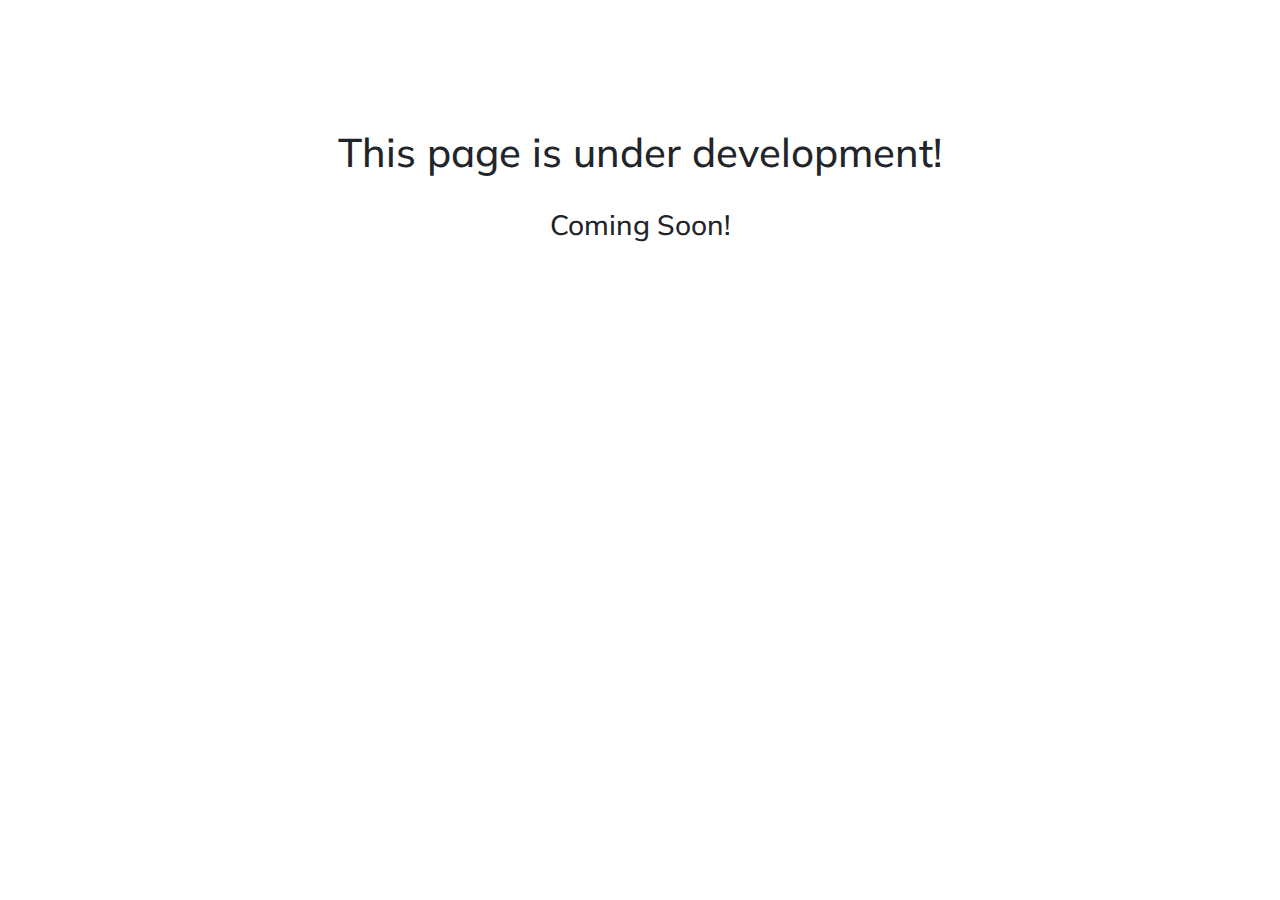
<file: development.html>
<!DOCTYPE html>
<html>
<head>
	<title>Page under development</title>
	<meta charset="utf-8">
    <meta name="viewport" content="width=device-width, initial-scale=1">
    <link rel="stylesheet" href="https://stackpath.bootstrapcdn.com/bootstrap/4.3.1/css/bootstrap.min.css" integrity="sha384-ggOyR0iXCbMQv3Xipma34MD+dH/1fQ784/j6cY/iJTQUOhcWr7x9JvoRxT2MZw1T" crossorigin="anonymous">
    <link href="https://fonts.googleapis.com/css?family=Muli&display=swap" rel="stylesheet">
    <script async src="https://www.googletagmanager.com/gtag/js?id=UA-142114907-1"></script>
	<script>
	  window.dataLayer = window.dataLayer || [];
	  function gtag(){dataLayer.push(arguments);}
	  gtag('js', new Date());

	  gtag('config', 'UA-142114907-1');
	</script>

</head>
<body>
	<div class="container" style="text-align: center; font-family: 'Muli', sans-serif;padding-top: 10%">
		<h1 >This page is under development!</h1>
		<br>
		<h3>Coming Soon!</h3>
	</div>
</body>
</html>
</file>
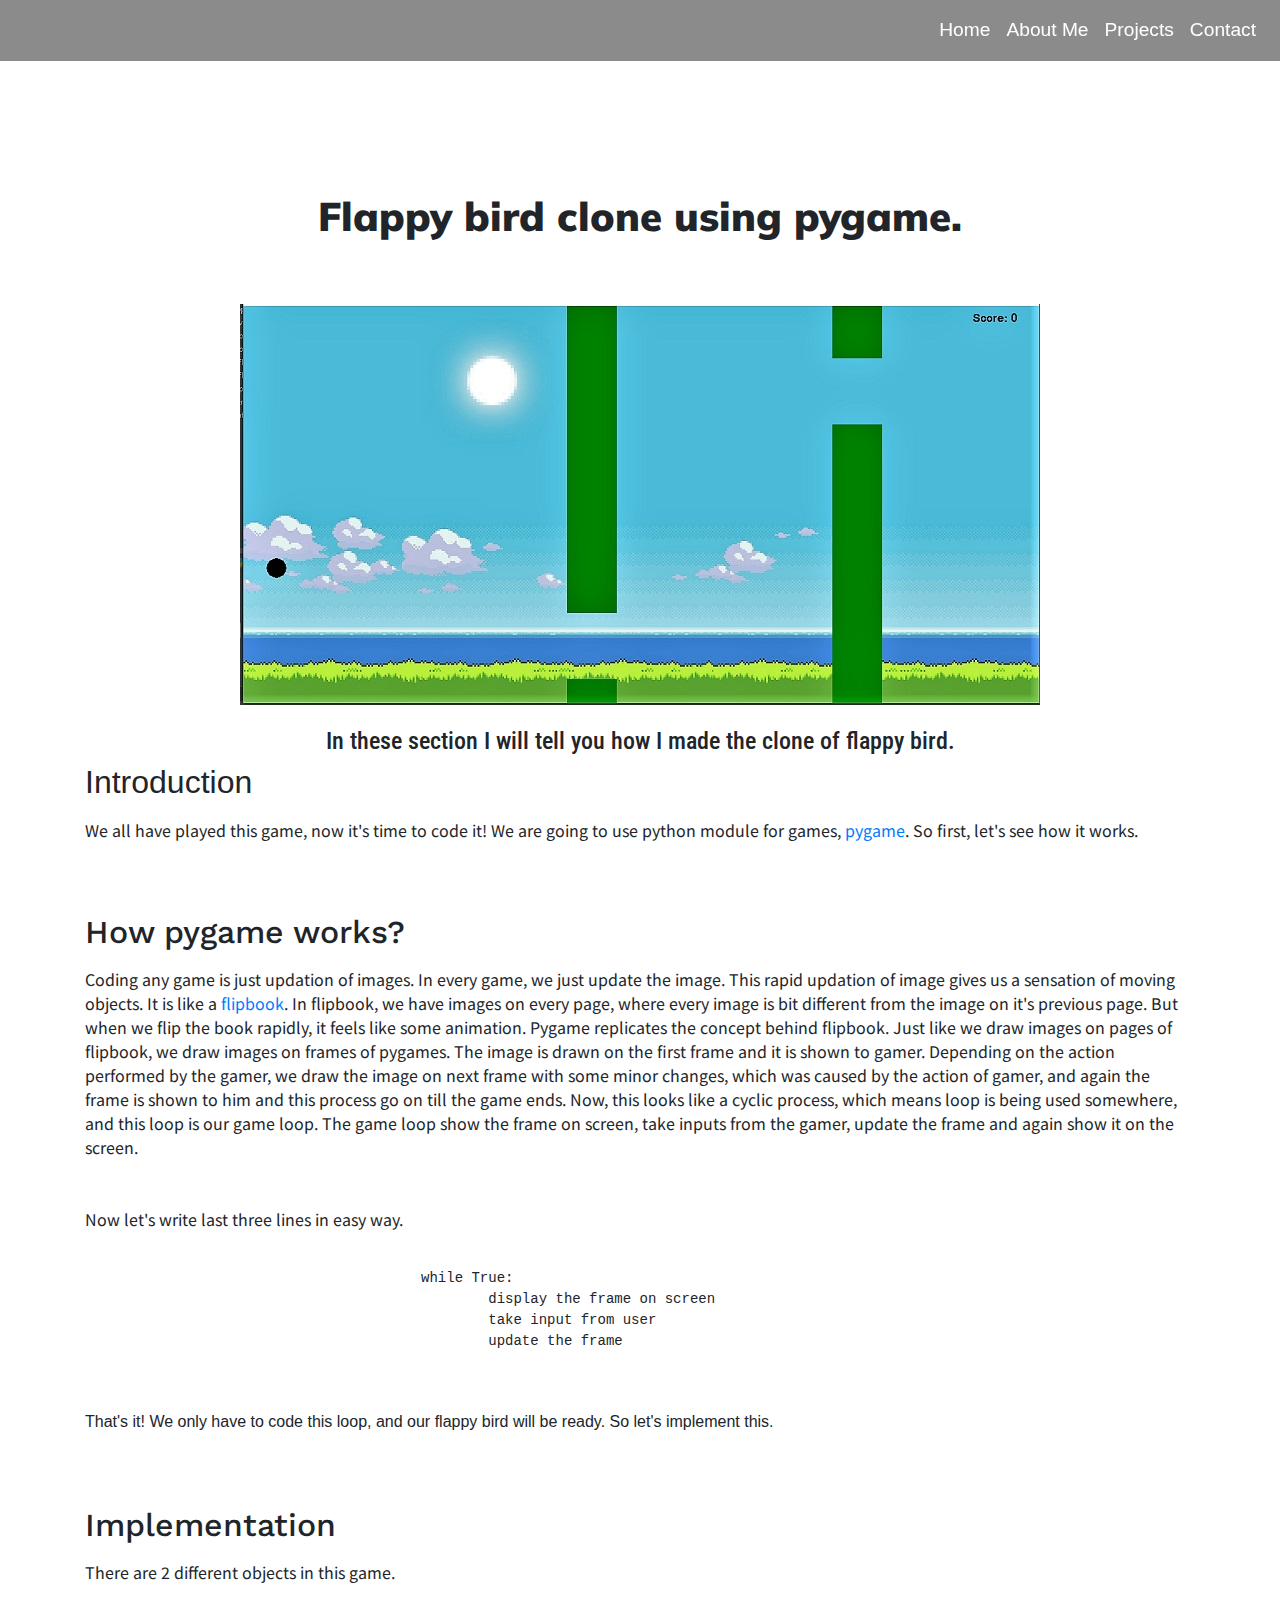
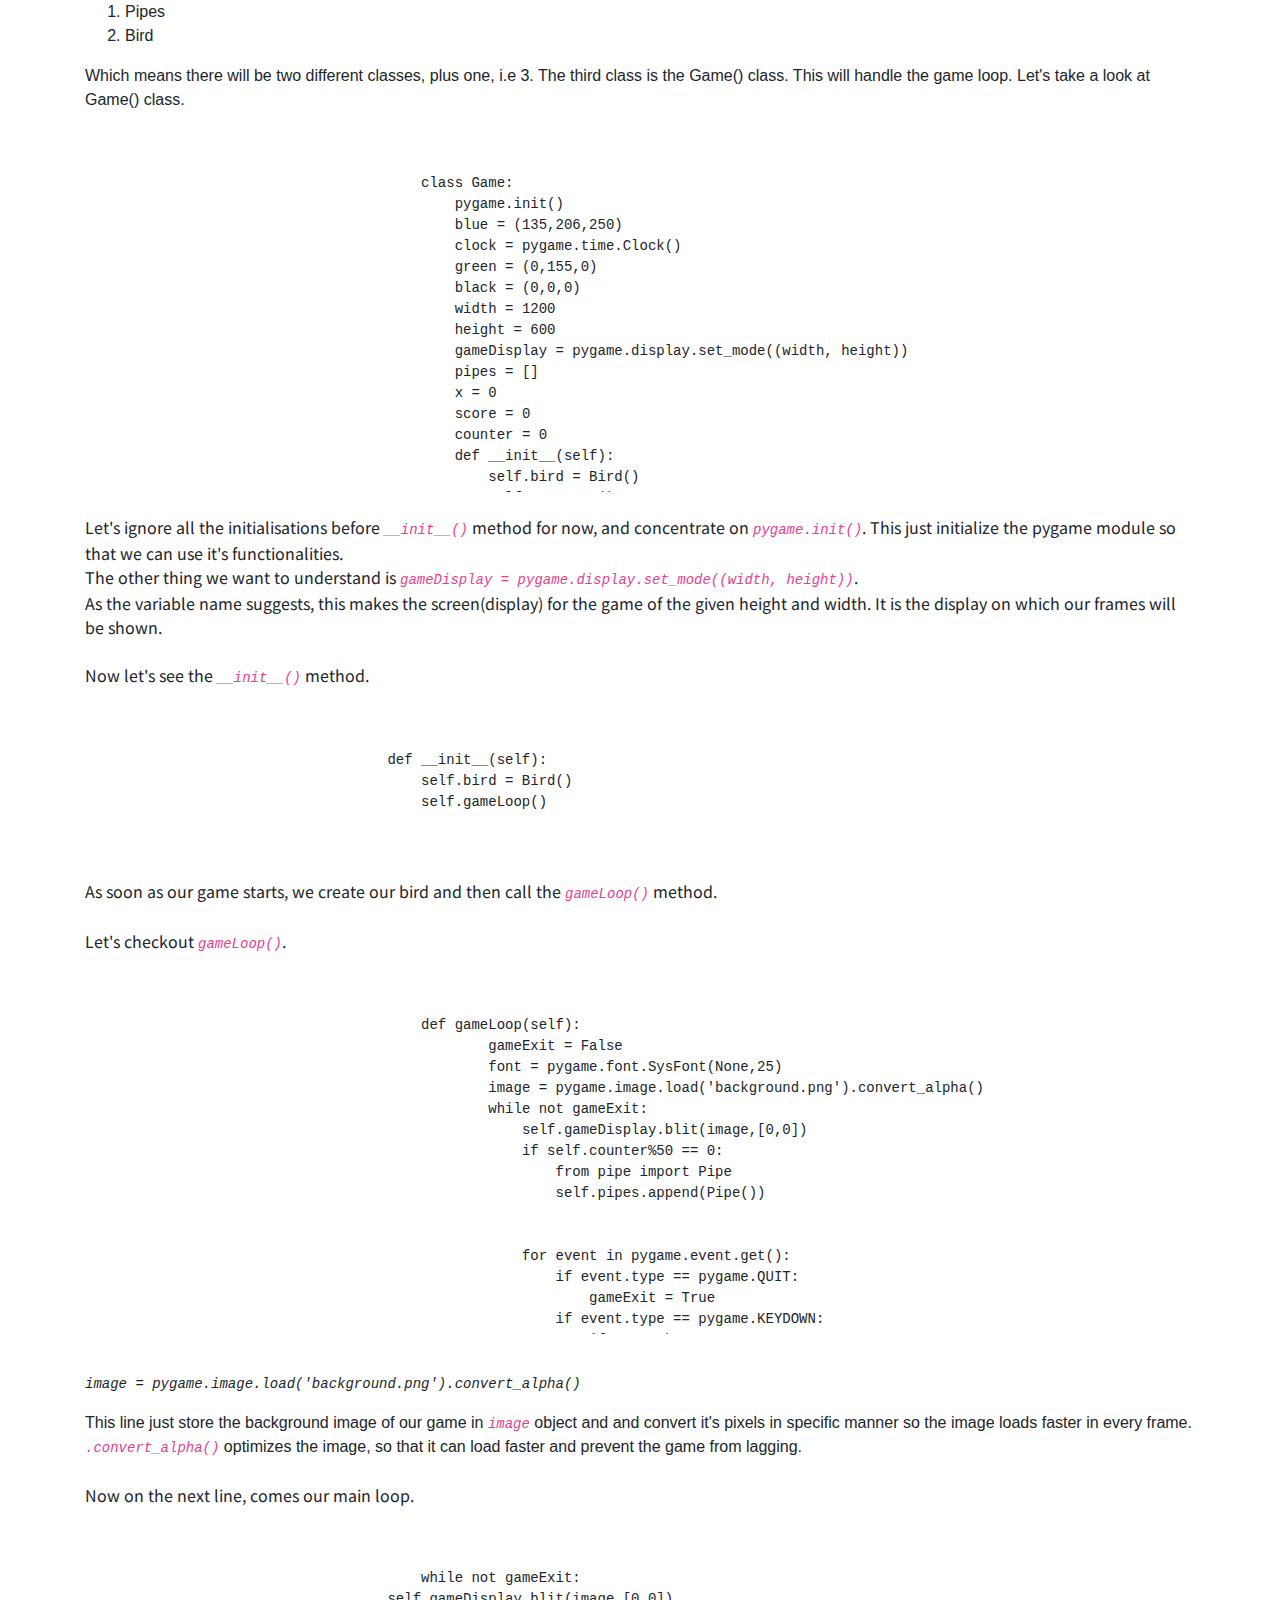
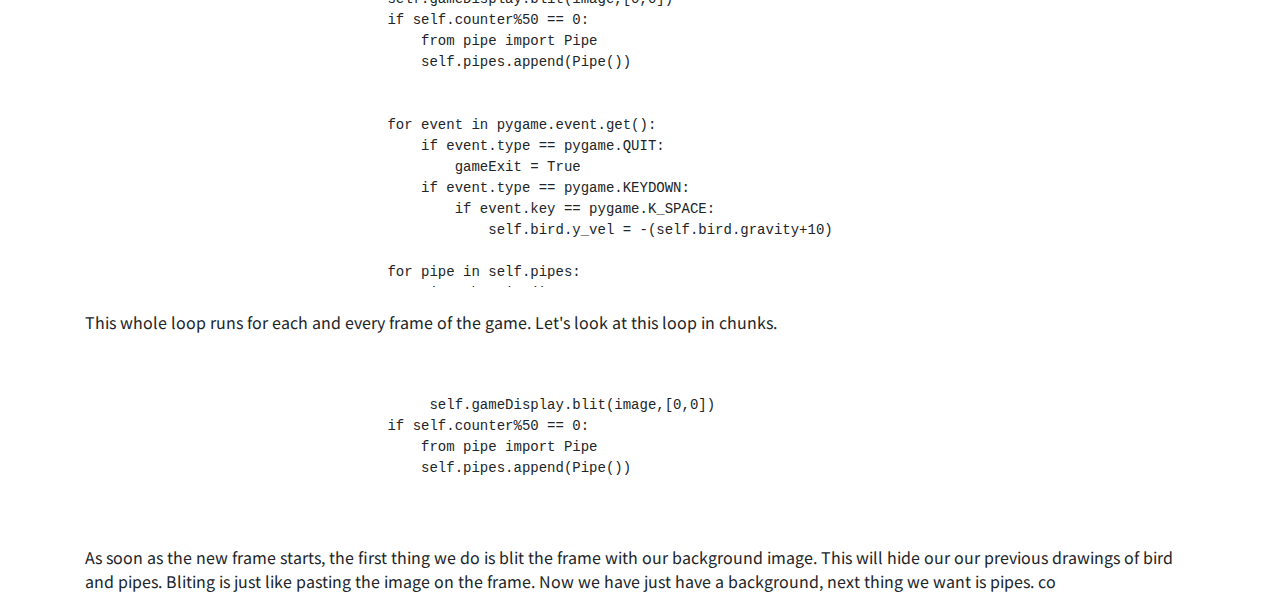
<file: flappybird.html>
<!DOCTYPE html>
<html>
<head>
	<title>Flappy bird Clone</title>
	<meta charset="utf-8">
    <meta name="viewport" content="width=device-width, initial-scale=1">
    <link rel="stylesheet" href="https://stackpath.bootstrapcdn.com/bootstrap/4.3.1/css/bootstrap.min.css" integrity="sha384-ggOyR0iXCbMQv3Xipma34MD+dH/1fQ784/j6cY/iJTQUOhcWr7x9JvoRxT2MZw1T" crossorigin="anonymous">
    <link rel="stylesheet" href="https://use.fontawesome.com/releases/v5.6.3/css/all.css" integrity="sha384-UHRtZLI+pbxtHCWp1t77Bi1L4ZtiqrqD80Kn4Z8NTSRyMA2Fd33n5dQ8lWUE00s/"
    <link href="https://fonts.googleapis.com/css?family=Lato:700&display=swap" rel="stylesheet">
    <link href="https://fonts.googleapis.com/css?family=Muli&display=swap" rel="stylesheet">
    <link href="https://fonts.googleapis.com/css?family=Encode+Sans+Expanded&display=swap" rel="stylesheet">
    <link href="https://fonts.googleapis.com/css?family=Roboto+Condensed&display=swap" rel="stylesheet">
    <link href="https://fonts.googleapis.com/css?family=Work+Sans:400,500&display=swap" rel="stylesheet">
    <link href="https://fonts.googleapis.com/css?family=Noto+Sans+HK&display=swap" rel="stylesheet">

    <style type="text/css">
    	.bg-dark{
    		background-color: #2b28288a!important;
    	}
    	.navbar-dark .navbar-nav .nav-link {
		    color: white;
		    font-family: 'Rubik', sans-serif;
		    font-size: 1.2em;

		}
		.heading{
			font-family: 'Work Sans', sans-serif;
			padding-top: 5%
		}
		.para{
			font-family: 'Noto Sans HK', sans-serif;
			padding-top: 0.7%

		}
    </style>

    <script async src="https://www.googletagmanager.com/gtag/js?id=UA-142114907-1"></script>
	<script>
	  window.dataLayer = window.dataLayer || [];
	  function gtag(){dataLayer.push(arguments);}
	  gtag('js', new Date());

	  gtag('config', 'UA-142114907-1');
	</script>
</head>
<body>
			<!-- NavBar -->
	<nav class="navbar navbar-expand-md navbar-dark bg-dark fixed-top">
	  <button class="navbar-toggler" type="button" data-toggle="collapse" data-target="#navbarSupportedContent" aria-controls="navbarSupportedContent" aria-expanded="false" aria-label="Toggle navigation">
	    <span class="navbar-toggler-icon"></span>
	  </button>

		<div class="collapse navbar-collapse" id="navbarSupportedContent">
		    <ul class="navbar-nav ml-auto">
		    	<li class="nav-item">
					<a class="nav-link" href="index.html#home">Home<span class="sr-only">(current)</span></a>
				</li>
				<li class="nav-item">
					<a class="nav-link" href="index.html#aboutme">About Me</a>
				</li>
				<li class="nav-item">
					<a class="nav-link" href="index.html#projects">Projects</a>
				</li>
				<li class="nav-item">
					<a class="nav-link" href="#index.html#contact">Contact</a>
				</li>
		    </ul>
		</div>
	</nav>

	<div class="container" style="padding-top: 15%; text-align: center; font-family: 'Muli', sans-serif; ">
		<h1 style="font-weight: 1000">
			Flappy bird clone using pygame.
		</h1>

		<img src="img/flappybird.jpg" class="img-fluid float-none" style="padding-top: 5%">

		<h4 style="padding-top: 2%; font-family: 'Roboto Condensed', sans-serif;">
			In these section I will tell you how I made the clone of flappy bird.
		</h4>
	</div>

	<!-- Introduction -->
	<div class="container">
		<h2>
			Introduction
		</h2>

		<p class="para">
			We all have played this game, now it's time to code it! We are going to use python module for games, <a href="https://en.wikipedia.org/wiki/Pygame">pygame</a>. So first, let's see how it works.
		</p>

		<h2 class="heading">
			How pygame works?
		</h2>

		<p class="para">
			Coding any game is just updation of images. In every game, we just update the image. This rapid updation of image gives us a sensation of moving objects. It is like a <a href="https://www.reddit.com/r/gifs/comments/9p2e04/candy_corn_orange_justice_a_flipbook/">flipbook</a>. In flipbook, we have images on every page, where every image is bit different from the image on it's previous page. But when we flip the book rapidly, it feels like some animation. Pygame replicates the concept behind flipbook. Just like we draw images on pages of flipbook, we draw images on frames of pygames. The image is drawn on the first frame and it is shown to gamer. Depending on the action performed by the gamer, we draw the image on next frame with some minor changes, which was caused by the action of gamer, and again the frame is shown to him and this process go on till the game ends. Now, this looks like a cyclic process, which means loop is being used somewhere, and this loop is our game loop. The game loop show the frame on screen, take inputs from the gamer, update the frame and again show it on the screen.
			<br>
			<br>
			<br>
			Now let's write last three lines in easy way.
			<br>
			<pre class="pre-scrollable">
				<code>
					while True:
						display the frame on screen
						take input from user
						update the frame
				</code>
			</pre>
			That's it! We only have to code this loop, and our flappy bird will be ready. So let's implement this. 
		</p>

		<h2 class="heading">
			Implementation
		</h2>

		<p class="para">
			There are 2 different objects in this game.
			<br>
			<ol>
				<li>
					Pipes
				</li>

				<li>
					Bird
				</li>
			</ol>

			Which means there will be two different classes, plus one, i.e 3. The third class is the Game() class. This will handle the game loop.

			Let's take a look at Game() class.
		</p>

		<p class="para">
			<pre class="pre-scrollable">
				<code>
					class Game:
					    pygame.init()
					    blue = (135,206,250)
					    clock = pygame.time.Clock()
					    green = (0,155,0)
					    black = (0,0,0)
					    width = 1200
					    height = 600
					    gameDisplay = pygame.display.set_mode((width, height))
					    pipes = []
					    x = 0
					    score = 0
					    counter = 0
					    def __init__(self):
					        self.bird = Bird()
					        self.gameLoop()

					    def gameLoop(self):
					        gameExit = False
					        font = pygame.font.SysFont(None,25)
					        image = pygame.image.load('background.png').convert_alpha()
					        while not gameExit:
					            self.gameDisplay.blit(image,[0,0])
					            if self.counter%50 == 0:
					                from pipe import Pipe
					                self.pipes.append(Pipe())


					            for event in pygame.event.get():
					                if event.type == pygame.QUIT:
					                    gameExit = True
					                if event.type == pygame.KEYDOWN:
					                    if event.key == pygame.K_SPACE:
					                        self.bird.y_vel = -(self.bird.gravity+10)

					            for pipe in self.pipes:
					                pipe.showPipe()
					                pipe.x -= 8
					                if pipe.x <= -100:
					                    self.pipes = self.pipes[1:]
					            msg = font.render('Score: ' + str(self.score), True, (0, 0, 0))
					            self.gameDisplay.blit(msg, [1100, 10])

					            self.bird.showBird()

					            if (self.bird.y+self.bird.radius) >= self.height or (self.bird.y-self.bird.radius) <= 0:
					                gameExit = True
					            if (self.bird.x+self.bird.radius) in range(self.pipes[0].x,self.pipes[0].x+76):
					                if (self.bird.y+self.bird.radius) in range(self.pipes[0].y,Game.height+1):
					                    gameExit = True
					                elif (self.bird.y-self.bird.radius)in range(0,(self.pipes[0].y-self.pipes[0].gap)+1):
					                    gameExit = True
					            if (self.bird.x-self.bird.radius) > self.pipes[0].x and self.pipes[0].z==0:
					                self.score += 1
					                self.pipes[0].z = 1


					            self.bird.y += self.bird.y_vel
					            self.bird.y_vel+=self.bird.gravity
					            self.counter += 1
					            pygame.display.update()
					            self.clock.tick(30)
					        pygame.quit()
					        quit()
				</code>
			</pre>
		</p>

		<p class="para">
			Let's ignore all the initialisations before <code><var>__init__()</var></code> method for now, and concentrate on
			<code><var>pygame.init()</var></code>.
			This just initialize the pygame module so that we can use it's functionalities.
			<br>
			The other thing we want to understand is <code><var>gameDisplay = pygame.display.set_mode((width, height))</var></code>.
			<br>
			As the variable name suggests, this makes the screen(display) for the game of the given height and width. It is the display on which our frames will be shown.
		</p>

		<p class="para">
			Now let's see the <code><var>__init__()</var></code> method.
		</p>

		<p class="para">
			<pre class="pre-scrollable">
				<code>
				    def __init__(self):
				        self.bird = Bird()
				        self.gameLoop()
				</code>
			</pre>
		</p>

		<p class="para">
			As soon as our game starts, we create our bird and then call the <code><var>gameLoop()</var></code> method.
		</p>

		<p class="para">
			Let's checkout <code><var>gameLoop()</var></code>.
		</p>

		<p class="para">
			<pre class="pre-scrollable">
				<code>
					def gameLoop(self):
					        gameExit = False
					        font = pygame.font.SysFont(None,25)
					        image = pygame.image.load('background.png').convert_alpha()
					        while not gameExit:
					            self.gameDisplay.blit(image,[0,0])
					            if self.counter%50 == 0:
					                from pipe import Pipe
					                self.pipes.append(Pipe())


					            for event in pygame.event.get():
					                if event.type == pygame.QUIT:
					                    gameExit = True
					                if event.type == pygame.KEYDOWN:
					                    if event.key == pygame.K_SPACE:
					                        self.bird.y_vel = -(self.bird.gravity+10)

					            for pipe in self.pipes:
					                pipe.showPipe()
					                pipe.x -= 8
					                if pipe.x <= -100:
					                    self.pipes = self.pipes[1:]
					            msg = font.render('Score: ' + str(self.score), True, (0, 0, 0))
					            self.gameDisplay.blit(msg, [1100, 10])

					            self.bird.showBird()

					            if (self.bird.y+self.bird.radius) >= self.height or (self.bird.y-self.bird.radius) <= 0:
					                gameExit = True
					            if (self.bird.x+self.bird.radius) in range(self.pipes[0].x,self.pipes[0].x+76):
					                if (self.bird.y+self.bird.radius) in range(self.pipes[0].y,Game.height+1):
					                    gameExit = True
					                elif (self.bird.y-self.bird.radius)in range(0,(self.pipes[0].y-self.pipes[0].gap)+1):
					                    gameExit = True
					            if (self.bird.x-self.bird.radius) > self.pipes[0].x and self.pipes[0].z==0:
					                self.score += 1
					                self.pipes[0].z = 1


					            self.bird.y += self.bird.y_vel
					            self.bird.y_vel+=self.bird.gravity
					            self.counter += 1
					            pygame.display.update()
					            self.clock.tick(30)
					        pygame.quit()
					        quit()
				</code>
			</pre>
		</p>

		<p class="para">
			<pre class="pre-scrollable"><code><var>image = pygame.image.load('background.png').convert_alpha()</var></code></pre>
			This line just store the background image of our game in <code><var>image</var></code> object and and convert it's pixels in specific manner so the image loads faster in every frame. <code><var>.convert_alpha()</var></code> optimizes the image, so that it can load faster and prevent the game from lagging.
		</p>

		<p class="para">
			Now on the next line, comes our main loop.
		</p>

		<p class="para">
			<pre class="pre-scrollable">
				<code>
					while not gameExit:
			            self.gameDisplay.blit(image,[0,0])
			            if self.counter%50 == 0:
			                from pipe import Pipe
			                self.pipes.append(Pipe())


			            for event in pygame.event.get():
			                if event.type == pygame.QUIT:
			                    gameExit = True
			                if event.type == pygame.KEYDOWN:
			                    if event.key == pygame.K_SPACE:
			                        self.bird.y_vel = -(self.bird.gravity+10)

			            for pipe in self.pipes:
			                pipe.showPipe()
			                pipe.x -= 8
			                if pipe.x <= -100:
			                    self.pipes = self.pipes[1:]
			            msg = font.render('Score: ' + str(self.score), True, (0, 0, 0))
			            self.gameDisplay.blit(msg, [1100, 10])

			            self.bird.showBird()

			            if (self.bird.y+self.bird.radius) >= self.height or (self.bird.y-self.bird.radius) <= 0:
			                gameExit = True
			            if (self.bird.x+self.bird.radius) in range(self.pipes[0].x,self.pipes[0].x+76):
			                if (self.bird.y+self.bird.radius) in range(self.pipes[0].y,Game.height+1):
			                    gameExit = True
			                elif (self.bird.y-self.bird.radius)in range(0,(self.pipes[0].y-self.pipes[0].gap)+1):
			                    gameExit = True
			            if (self.bird.x-self.bird.radius) > self.pipes[0].x and self.pipes[0].z==0:
			                self.score += 1
			                self.pipes[0].z = 1


			            self.bird.y += self.bird.y_vel
			            self.bird.y_vel+=self.bird.gravity
			            self.counter += 1
			            pygame.display.update()
			            self.clock.tick(30)
				</code>
				
			</pre>
			
		</p>

		<p class="para">
			This whole loop runs for each and every frame of the game. Let's look at this loop in chunks.
		</p>

		<p class="para">
			<pre class="pre-scrollable">
				<code>
					 self.gameDisplay.blit(image,[0,0])
			            if self.counter%50 == 0:
			                from pipe import Pipe
			                self.pipes.append(Pipe())
				</code>
			</pre>
		</p>

		<p class="para">
			As soon as the new frame starts, the first thing we do is blit the frame with our background image. This will hide our our previous drawings of bird and pipes. Bliting is just like pasting the image on the frame. Now we have just have a background, next thing we want is pipes. co
		</p>
	
	</div>
</body>
</html>
</file>
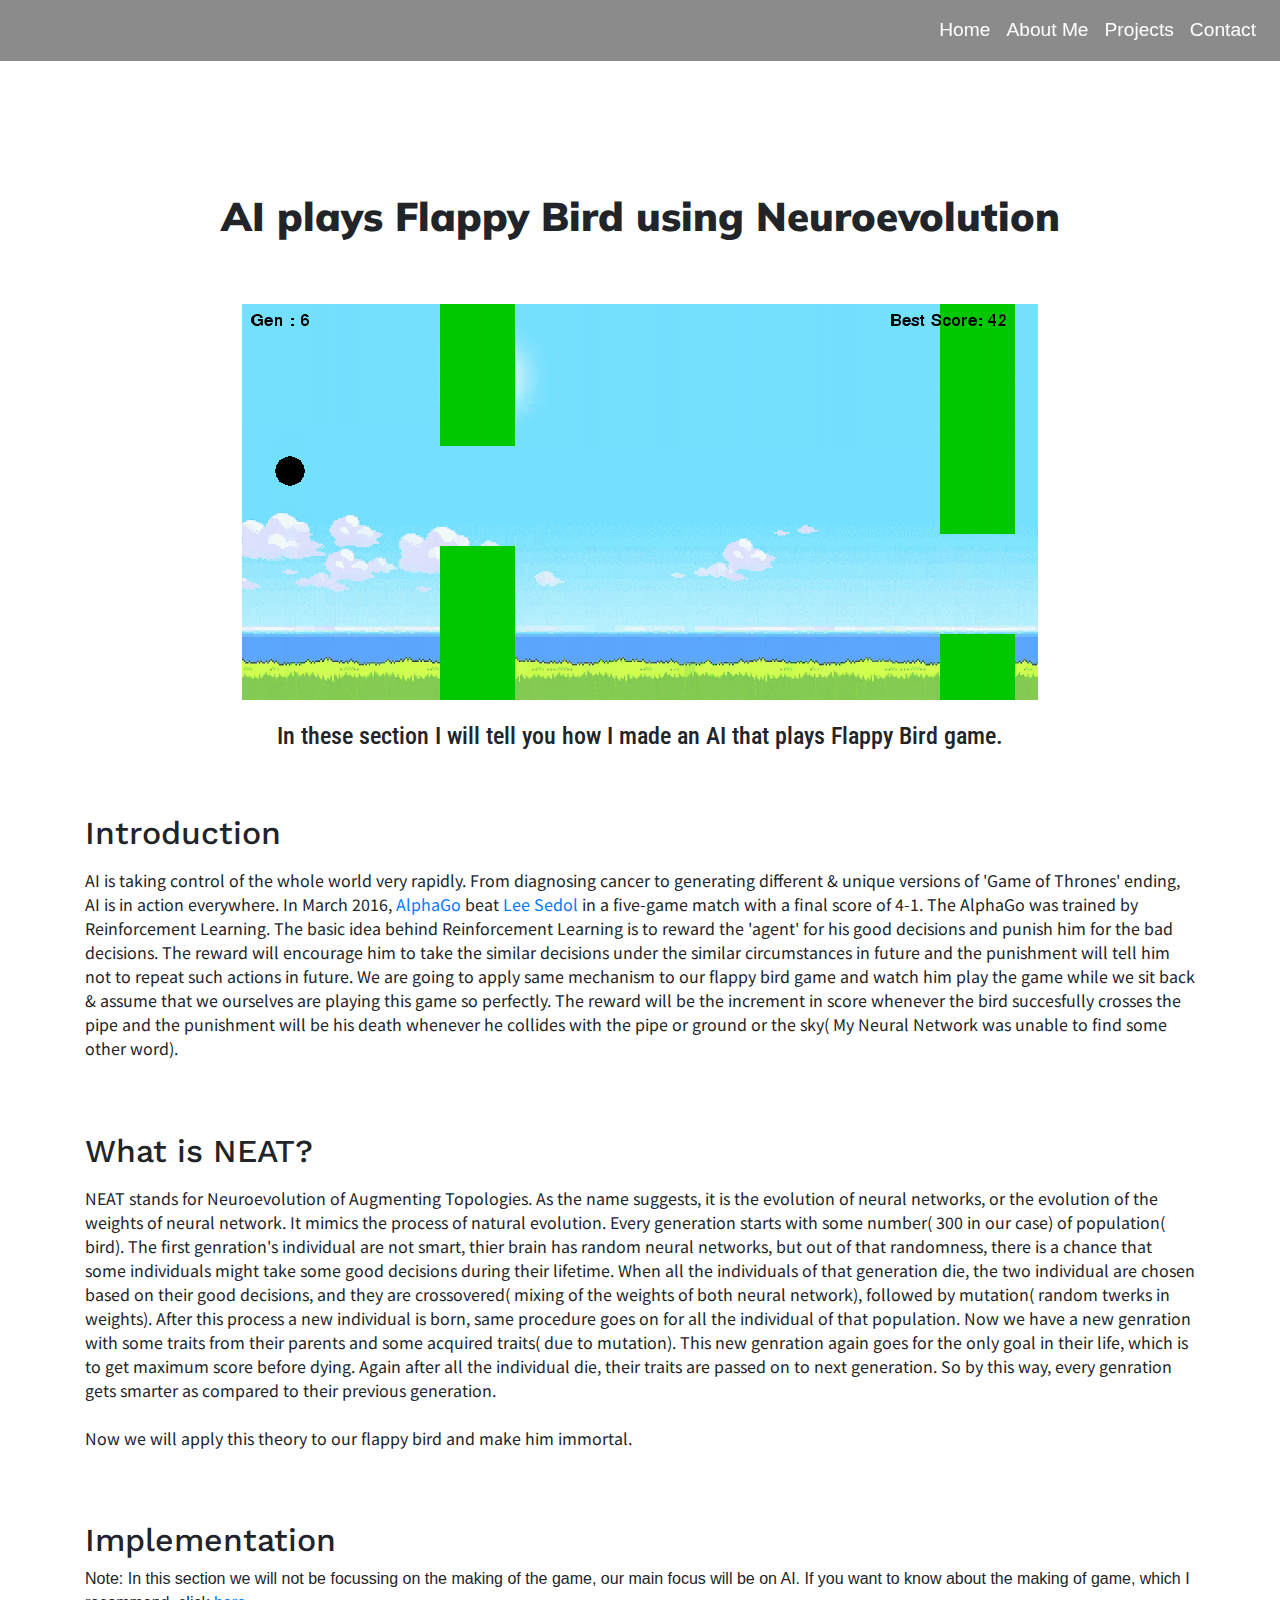
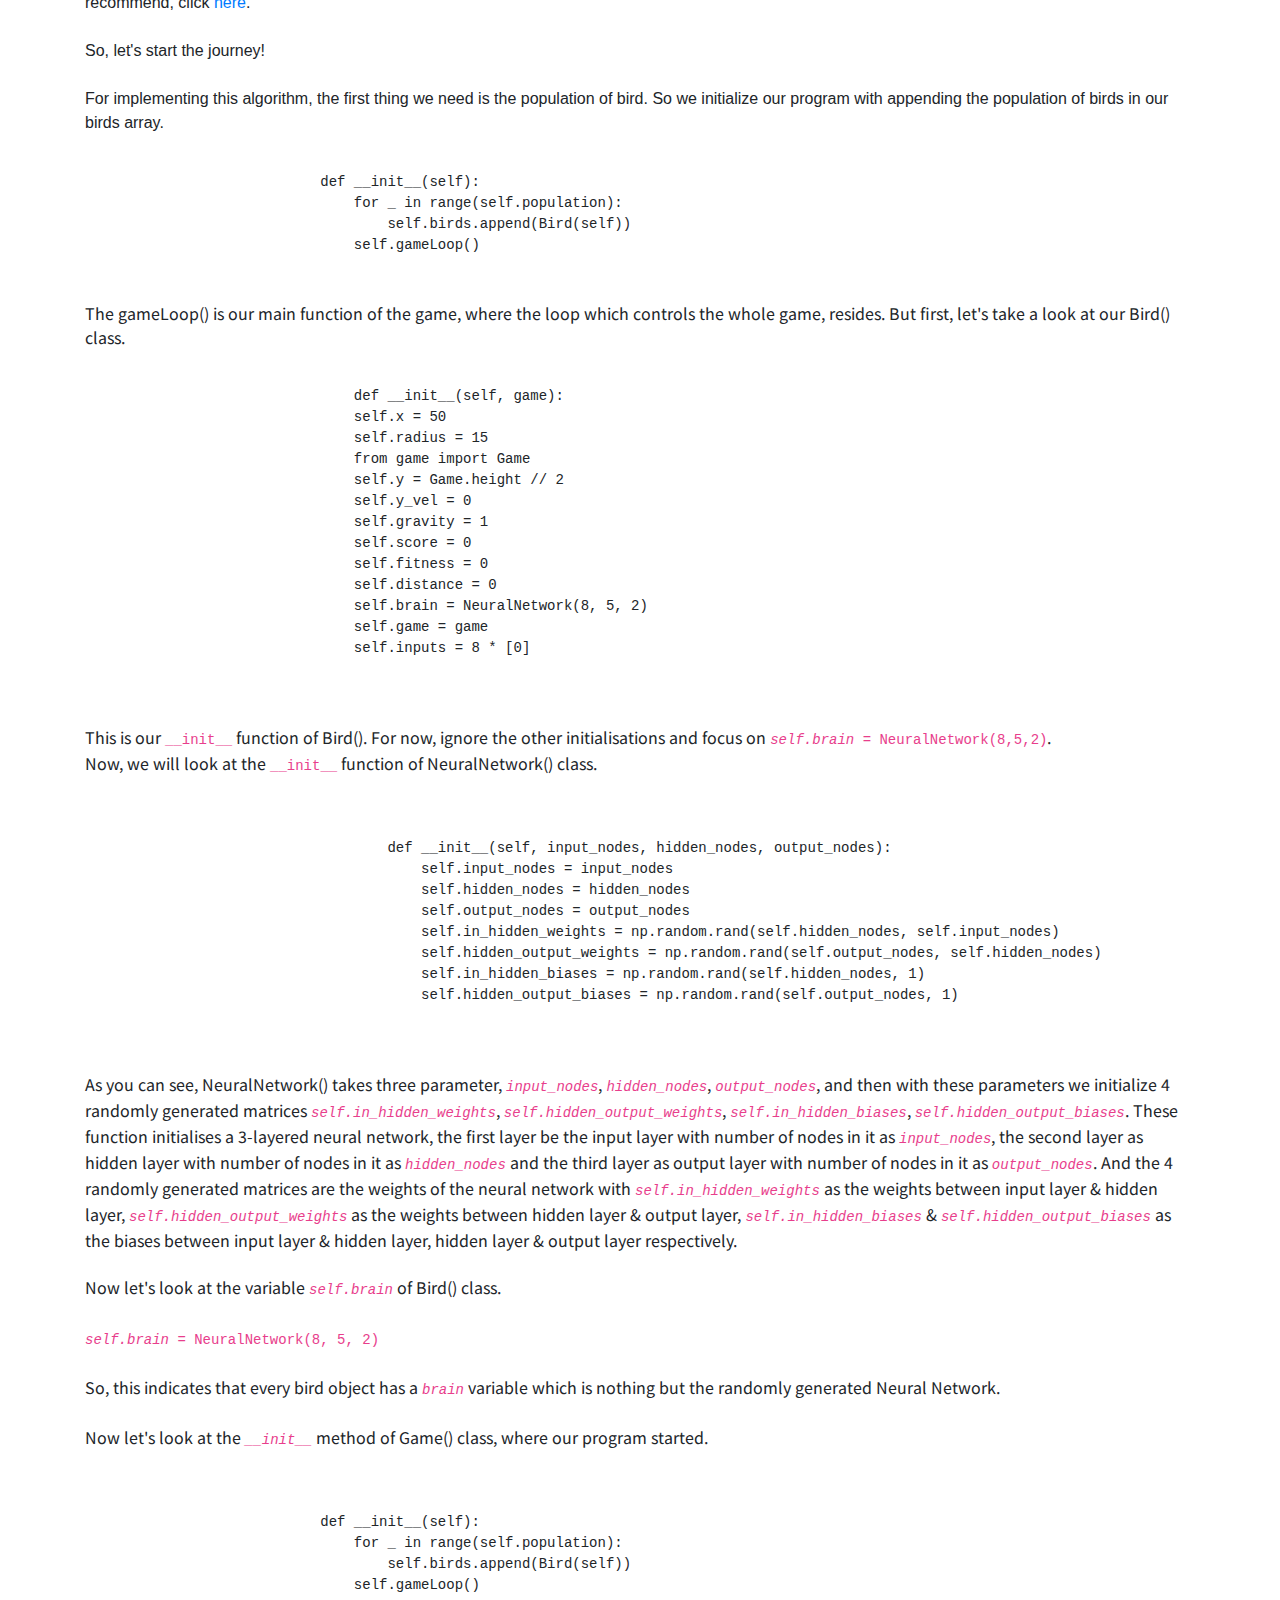
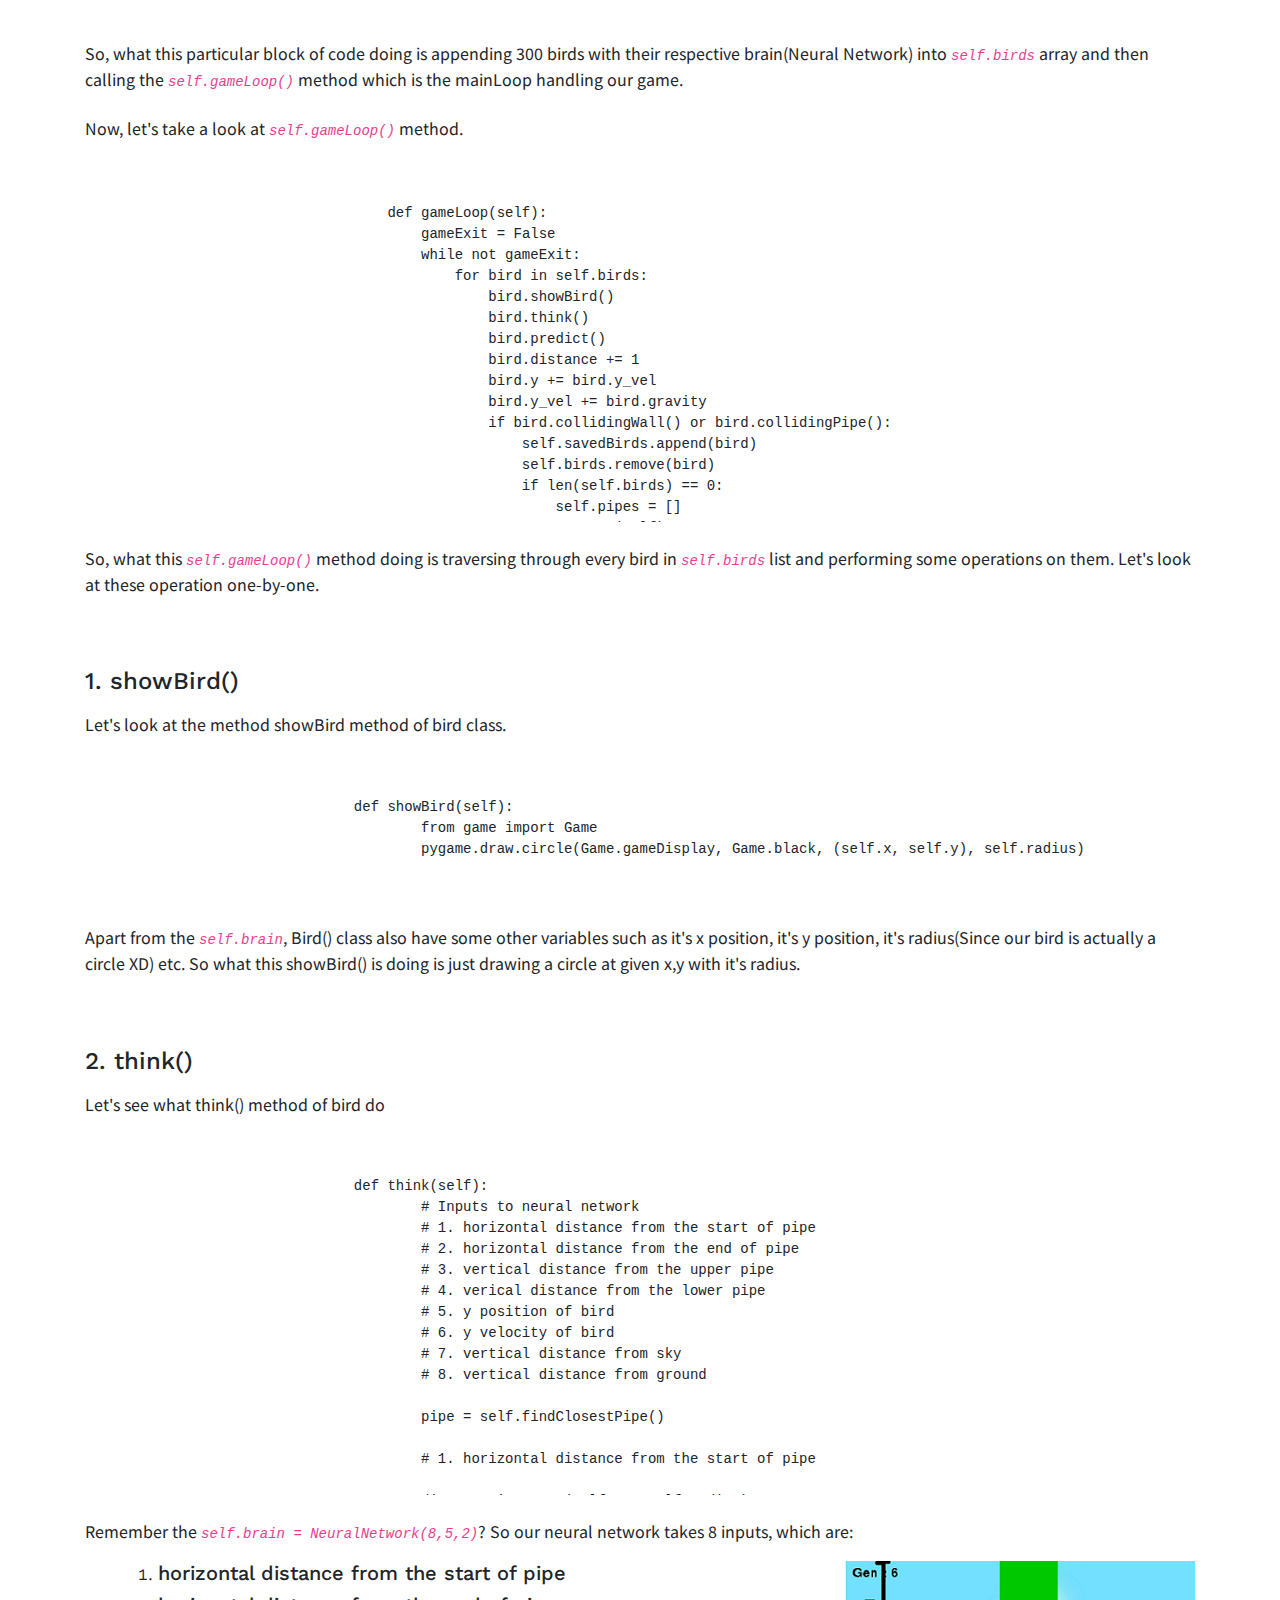
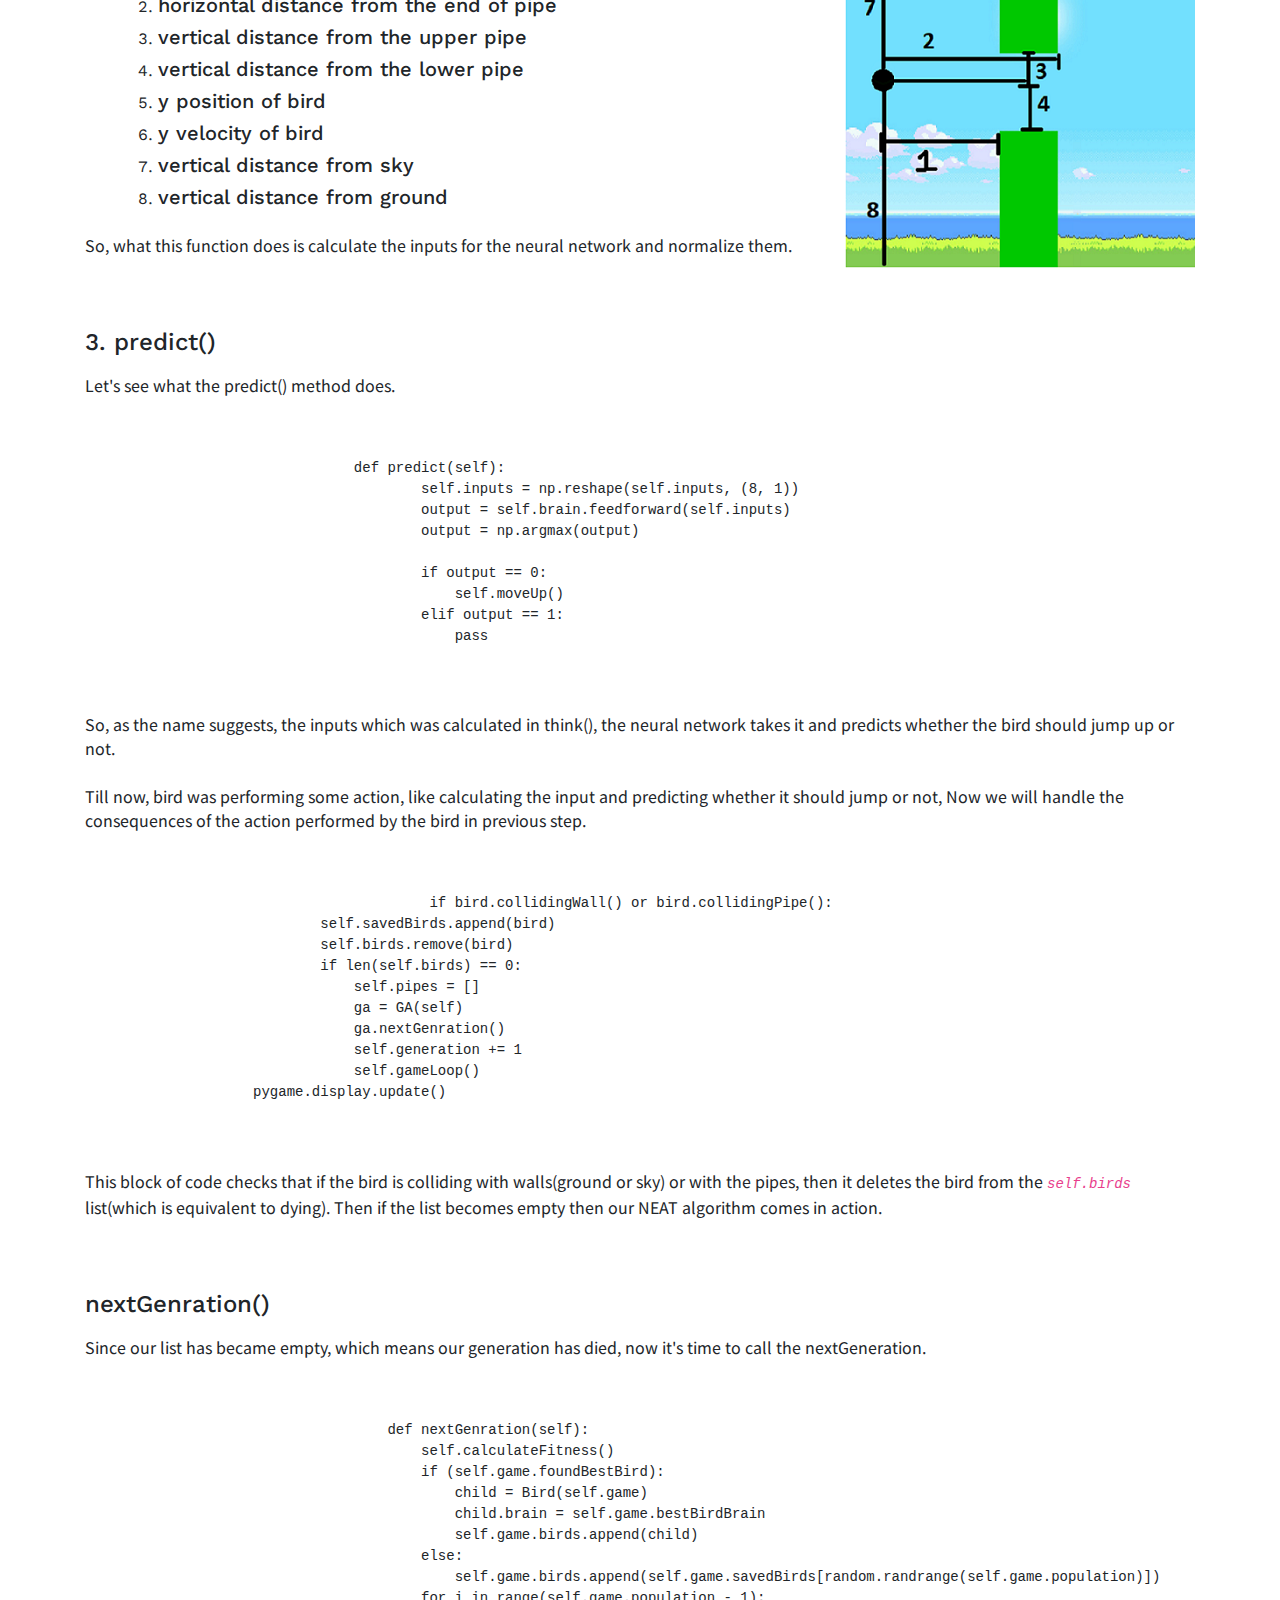
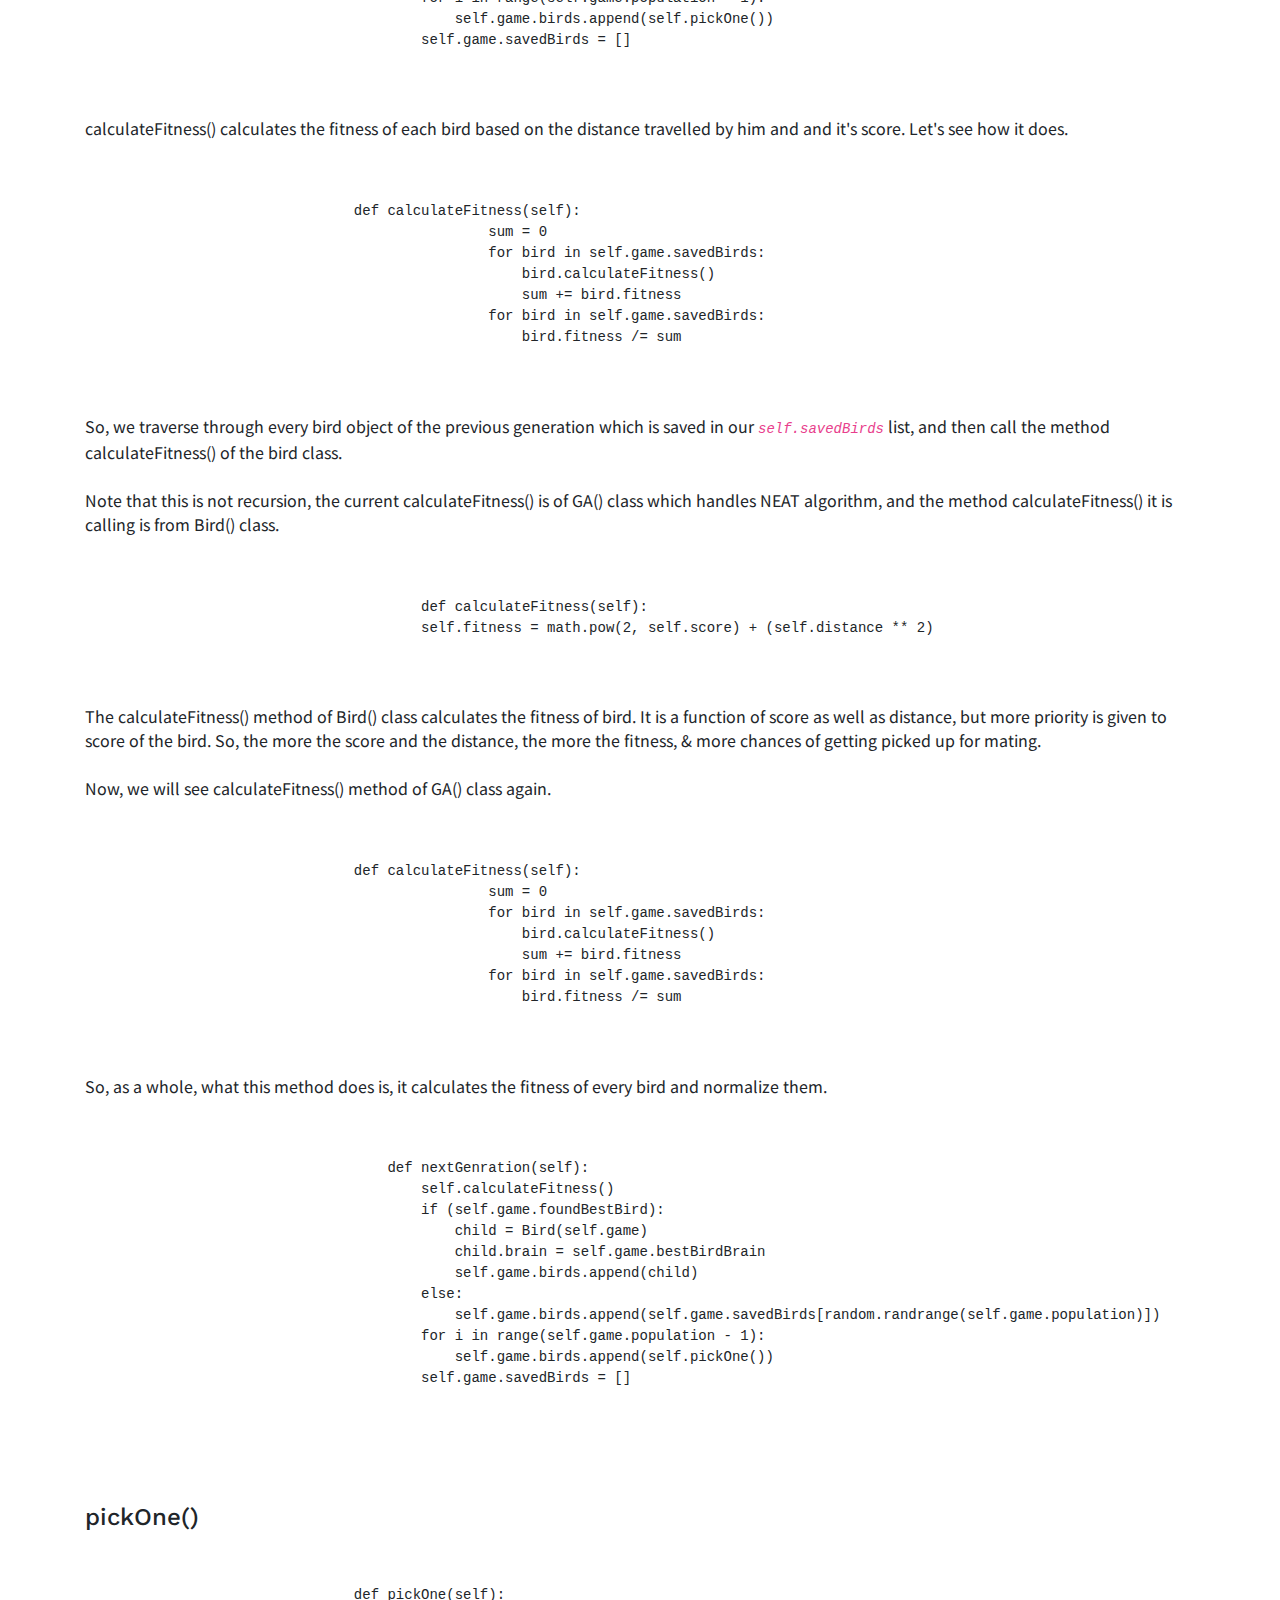
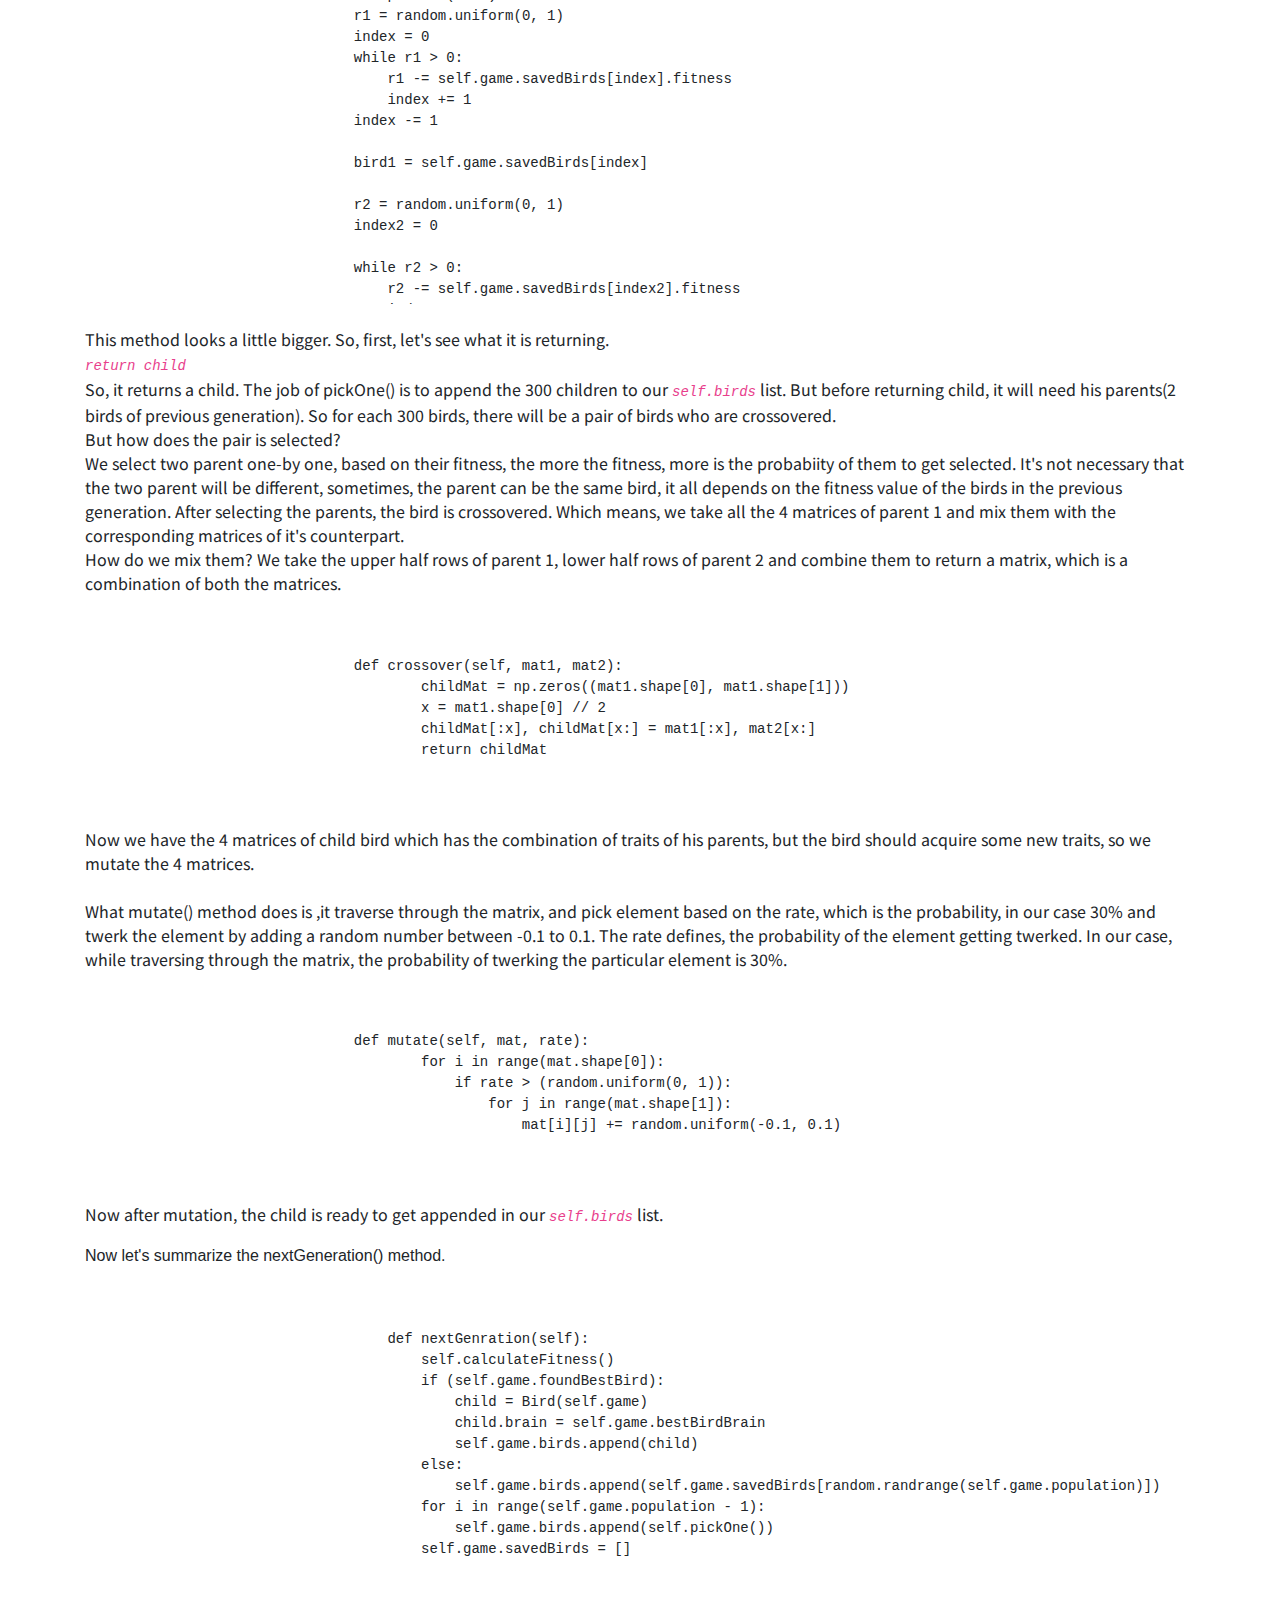
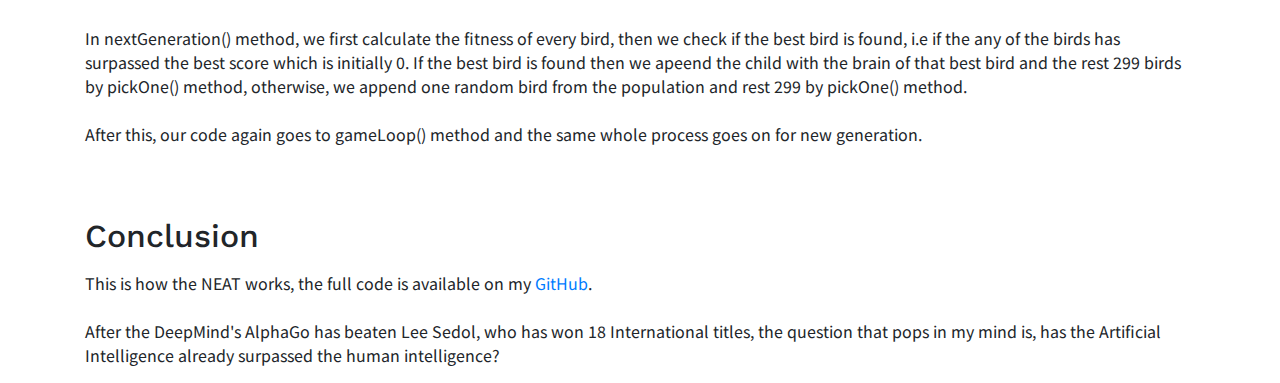
<file: flappybirdAI.html>
<!DOCTYPE html>
<html>
<head>
	<title>AI plays flappy bird</title>
	<meta charset="utf-8">
    <meta name="viewport" content="width=device-width, initial-scale=1">
    <link rel="stylesheet" href="https://stackpath.bootstrapcdn.com/bootstrap/4.3.1/css/bootstrap.min.css" integrity="sha384-ggOyR0iXCbMQv3Xipma34MD+dH/1fQ784/j6cY/iJTQUOhcWr7x9JvoRxT2MZw1T" crossorigin="anonymous">
    <link rel="stylesheet" href="https://use.fontawesome.com/releases/v5.6.3/css/all.css" integrity="sha384-UHRtZLI+pbxtHCWp1t77Bi1L4ZtiqrqD80Kn4Z8NTSRyMA2Fd33n5dQ8lWUE00s/"
    <link href="https://fonts.googleapis.com/css?family=Lato:700&display=swap" rel="stylesheet">
    <link href="https://fonts.googleapis.com/css?family=Muli&display=swap" rel="stylesheet">
    <link href="https://fonts.googleapis.com/css?family=Encode+Sans+Expanded&display=swap" rel="stylesheet">
    <link href="https://fonts.googleapis.com/css?family=Roboto+Condensed&display=swap" rel="stylesheet">
    <link href="https://fonts.googleapis.com/css?family=Work+Sans:400,500&display=swap" rel="stylesheet">
    <link href="https://fonts.googleapis.com/css?family=Noto+Sans+HK&display=swap" rel="stylesheet">

    <style type="text/css">
    	.bg-dark{
    		background-color: #2b28288a!important;
    	}
    	.navbar-dark .navbar-nav .nav-link {
		    color: white;
		    font-family: 'Rubik', sans-serif;
		    font-size: 1.2em;

		}
		.heading{
			font-family: 'Work Sans', sans-serif;
			padding-top: 5%
		}
		.para{
			font-family: 'Noto Sans HK', sans-serif;
			padding-top: 0.7%

		}
    </style>

    <script async src="https://www.googletagmanager.com/gtag/js?id=UA-142114907-1"></script>
	<script>
	  window.dataLayer = window.dataLayer || [];
	  function gtag(){dataLayer.push(arguments);}
	  gtag('js', new Date());

	  gtag('config', 'UA-142114907-1');
	</script>
</head>
<body>
		<!-- NavBar -->
	<nav class="navbar navbar-expand-md navbar-dark bg-dark fixed-top">
	  <button class="navbar-toggler" type="button" data-toggle="collapse" data-target="#navbarSupportedContent" aria-controls="navbarSupportedContent" aria-expanded="false" aria-label="Toggle navigation">
	    <span class="navbar-toggler-icon"></span>
	  </button>

		<div class="collapse navbar-collapse" id="navbarSupportedContent">
		    <ul class="navbar-nav ml-auto">
		    	<li class="nav-item">
					<a class="nav-link" href="index.html#home">Home<span class="sr-only">(current)</span></a>
				</li>
				<li class="nav-item">
					<a class="nav-link" href="index.html#aboutme">About Me</a>
				</li>
				<li class="nav-item">
					<a class="nav-link" href="index.html#projects">Projects</a>
				</li>
				<li class="nav-item">
					<a class="nav-link" href="index.html#contact">Contact</a>
				</li>
		    </ul>
		</div>
	</nav>

	<div class="container" style="padding-top: 15%; text-align: center; font-family: 'Muli', sans-serif; ">
		<h1 style="font-weight: 1000">
			AI plays Flappy Bird using Neuroevolution
		</h1>

		<img src="img/fb.gif" class="img-fluid float-none" style="padding-top: 5%">

		<h4 style="padding-top: 2%; font-family: 'Roboto Condensed', sans-serif;">
			In these section I will tell you how I made an AI that plays Flappy Bird game.
		</h4>
	</div>
	<!-- Intro -->
	<div class="container">
		<h2 class="heading">
			Introduction
		</h2>

		<p class="para">
			AI is taking control of the whole world very rapidly. From diagnosing cancer to generating different & unique versions of 'Game of Thrones' ending, AI is in action everywhere. In March 2016, <a href="https://en.wikipedia.org/wiki/AlphaGo">AlphaGo</a> beat <a href="https://en.wikipedia.org/wiki/Lee_Sedol">Lee Sedol</a> in a five-game match with a final score of 4-1. The AlphaGo was trained by Reinforcement Learning. The basic idea behind Reinforcement Learning is to reward the 'agent' for his good decisions and punish him for the bad decisions. The reward will encourage him to take the similar decisions under the similar circumstances in future and the punishment will tell him not to repeat such actions in future. We are going to apply same mechanism to our flappy bird game and watch him play the game while we sit back & assume that we ourselves are playing this game so perfectly. The reward will be the increment in score whenever the bird succesfully crosses the pipe and the punishment will be his death whenever he collides with the pipe or ground or the sky( My Neural Network was unable to find some other word).      
		</p>
 		<!-- what is neat -->
		<h2 class="heading">
			What is NEAT?
		</h2>

		<p class="para">
			NEAT stands for Neuroevolution of Augmenting Topologies. As the name suggests, it is the evolution of neural networks, or the evolution of the weights of neural network. It mimics the process of natural evolution. Every generation starts with some number( 300 in our case) of population( bird). The first genration's individual are not smart, thier brain has random neural networks, but out of that randomness, there is a chance that some individuals might take some good decisions during their lifetime. When all the individuals of that generation die, the two individual are chosen based on their good decisions, and they are crossovered( mixing of the weights of both neural network), followed by mutation( random twerks in weights). After this process a new individual is born, same procedure goes on for all the individual of that population. Now we have a new genration with some traits from their parents and some acquired traits( due to mutation). This new genration again goes for the only goal in their life, which is to get maximum score before dying. Again after all the individual die, their traits are passed on to next generation. So by this way, every genration gets smarter as compared to their previous generation. 
		</p>
		<p class="para">
			Now we will apply this theory to our flappy bird and make him immortal.
		</p>

		<!-- implementation -->

		<h2 class="heading">
			Implementation
		</h2>

		<p>
			Note: In this section we will not be focussing on the making of the game, our main focus will be on AI. If you want to know about the making of game, which I recommend, click <a href="development.html">here</a>.
			<br>
			<br>
			So, let's start the journey!
			<br>
			<br>
			For implementing this algorithm, the first thing we need is the population of bird. So we initialize our program with appending the population of birds in our birds array.
		</p>
		<pre class="pre-scrollable"><code>
			    def __init__(self):
			        for _ in range(self.population):
			            self.birds.append(Bird(self))
			        self.gameLoop()
			</pre></code>

		<p class="para">
			The gameLoop() is our main function of the game, where the loop which controls the whole game, resides. But first, let's take a look at our Bird() class. 
		</p>

		<pre class="pre-scrollable">
			<code>
				def __init__(self, game):
			        self.x = 50
			        self.radius = 15
			        from game import Game
			        self.y = Game.height // 2
			        self.y_vel = 0
			        self.gravity = 1
			        self.score = 0
			        self.fitness = 0
			        self.distance = 0
			        self.brain = NeuralNetwork(8, 5, 2)
			        self.game = game
			        self.inputs = 8 * [0]
			</code>
		</pre>

		<p class="para">
			This is our <code>__init__</code> function of Bird(). For now, ignore the other initialisations and focus on <code><var>self.brain</var> = NeuralNetwork(8,5,2)</code>. 
			<br>
			Now, we will look at the <code>__init__</code> function of NeuralNetwork() class.
		</p>

		<p class="para">
			<pre class="pre-scrollable">
				<code>
				    def __init__(self, input_nodes, hidden_nodes, output_nodes):
				        self.input_nodes = input_nodes
				        self.hidden_nodes = hidden_nodes
				        self.output_nodes = output_nodes
				        self.in_hidden_weights = np.random.rand(self.hidden_nodes, self.input_nodes)
				        self.hidden_output_weights = np.random.rand(self.output_nodes, self.hidden_nodes)
				        self.in_hidden_biases = np.random.rand(self.hidden_nodes, 1)
				        self.hidden_output_biases = np.random.rand(self.output_nodes, 1)
				</code>
			</pre>
		</p>

		<p class="para">
			As you can see, NeuralNetwork() takes three parameter, <code><var>input_nodes</var></code>, <code><var>hidden_nodes</var></code>, <code><var>output_nodes</var></code>, and then with these parameters we initialize 4 randomly generated matrices <code><var>self.in_hidden_weights</var></code>, <code><var>self.hidden_output_weights</var></code>, <code><var>self.in_hidden_biases</var></code>, <code><var>self.hidden_output_biases</var></code>. These function initialises a 3-layered neural network, the first layer be the input layer with number of nodes in it as <code><var>input_nodes</var></code>,
			the second layer as hidden layer with number of nodes in it as <code><var>hidden_nodes</var></code> and the third layer as output layer with number of nodes in it as <code><var>output_nodes</var></code>. And the 4 randomly generated matrices are the weights of the neural network with <code><var>self.in_hidden_weights</var></code> as the weights between input layer & hidden layer, <code><var>self.hidden_output_weights</var></code> as the weights between hidden layer & output layer, <code><var>self.in_hidden_biases</var></code> & <code><var>self.hidden_output_biases</var></code> as the biases between input layer & hidden layer, hidden layer & output layer respectively. 
		</p>

		<p class="para">
			Now let's look at the variable <code><var>self.brain</var></code> of Bird() class.
			<br>
			<br>
			<code><var>self.brain</var> = NeuralNetwork(8, 5, 2)</code>
			<br>
			<br>
			So, this indicates that every bird object has a <code><var>brain</var></code> variable which is nothing but the randomly generated Neural Network.
		</p>

		<p class="para">
			Now let's look at the <code><var>__init__</var></code> method of Game() class, where our program started.
		</p>
		<p class="para">
			<pre class="pre-scrollable"><code>
			    def __init__(self):
			        for _ in range(self.population):
			            self.birds.append(Bird(self))
			        self.gameLoop()
			</pre></code>
		</p>

		<p class="para">
			So, what this particular block of code doing is appending 300 birds with their respective brain(Neural Network) into <code><var>self.birds</var></code> array and then calling the <code><var>self.gameLoop()</var></code> method which is the mainLoop handling our game.
		</p>

		<p class="para">
			Now, let's take a look at <code><var>self.gameLoop()</var></code> method.
		</p>

		<p class="para">
			<pre class="pre-scrollable">
				<code>
				    def gameLoop(self):
				    	gameExit = False
				        while not gameExit:
				            for bird in self.birds:
				                bird.showBird()
				                bird.think()
				                bird.predict()
				                bird.distance += 1
				                bird.y += bird.y_vel
				                bird.y_vel += bird.gravity
				                if bird.collidingWall() or bird.collidingPipe():
				                    self.savedBirds.append(bird)
				                    self.birds.remove(bird)
				                    if len(self.birds) == 0:
				                        self.pipes = []
				                        ga = GA(self)
				                        ga.nextGenration()
				                        self.generation += 1
				                        self.gameLoop()
				            pygame.display.update()
				            self.clock.tick(30)
				        pygame.quit()
				        quit()
				</code>
			</pre>
		</p>

		<p class="para">
			So, what this <code><var>self.gameLoop()</var></code> method doing is traversing through every bird in <code><var>self.birds</var></code> list and performing some operations on them. Let's look at these operation one-by-one.
		</p>

		<h4 class="heading">
			1. showBird()
		</h4>

		<p class="para">
				Let's look at the method showBird method of bird class.
		</p>

		<p class="para">
			<pre class="pre-scrollable">
				<code>
			    	def showBird(self):
				        from game import Game
				        pygame.draw.circle(Game.gameDisplay, Game.black, (self.x, self.y), self.radius)
				</code>
			</pre>
		</p>

		<p class="para">
			Apart from the <code><var>self.brain</var></code>, Bird() class also have some other variables such as it's x position, it's y position, it's radius(Since our bird is actually a circle XD) etc. So what this showBird() is doing is just drawing a circle at given x,y with it's radius.
		</p>

		<h4 class="heading">
			2. think()
		</h4>

		<p class="para">
			Let's see what think() method of bird do
		</p>

		<p class="para">
			<pre class="pre-scrollable">
				<code>
			    	def think(self):
				        # Inputs to neural network
				        # 1. horizontal distance from the start of pipe
				        # 2. horizontal distance from the end of pipe
				        # 3. vertical distance from the upper pipe
				        # 4. verical distance from the lower pipe
				        # 5. y position of bird
				        # 6. y velocity of bird
				        # 7. vertical distance from sky
				        # 8. vertical distance from ground

				        pipe = self.findClosestPipe()

				        # 1. horizontal distance from the start of pipe

				        dis_1 = pipe.x - (self.x + self.radius)
				        dis_1 /= self.game.width
				        self.inputs[0] = dis_1

				        # 2. horizontal distance from the end of pipe

				        dis_2 = (pipe.x + 75) - (self.x + self.radius)
				        dis_2 /= self.game.width
				        self.inputs[1] = dis_2

				        # 3. vertical distance from the upper pipe

				        dis_3 = (self.y - self.radius) - (pipe.y - pipe.gap)
				        dis_3 /= self.game.height
				        self.inputs[2] = dis_3

				        # 4. verical distance from the lower pipe

				        dis_4 = (self.y + self.radius) - (pipe.y)
				        dis_4 /= self.game.height
				        self.inputs[3] = dis_4

				        # 5. y position of bird

				        y_pos = self.y
				        y_pos /= self.game.height
				        self.inputs[4] = y_pos

				        # 6. y velocity of bird

				        y_vel = self.y_vel
				        y_vel /= self.game.height
				        self.inputs[5] = y_vel

				        # 7. vertical distance from sky

				        ver_dis_1 = (self.y - self.radius)
				        ver_dis_1 /= self.game.height
				        self.inputs[6] = ver_dis_1

				        # 8. vertical distance from ground

				        ver_dis_2 = (self.y + self.radius) - self.game.height
				        ver_dis_2 /= self.game.height
				        self.inputs[7] = ver_dis_2
				</code>
			</pre>
		</p>

		<p class="para">
			Remember the <code><var>self.brain = NeuralNetwork(8,5,2)</var></code>?

			So our neural network takes 8 inputs, which are:
			<div style="padding-left: 3%; font-family: 'Work Sans', sans-serif;">
				<img src="img/fbex.jpg" class="img-fluid float-right">
				<ol>
					<li><h5>horizontal distance from the start of pipe</h5></li>
					<li><h5>horizontal distance from the end of pipe</h5></li>
					<li><h5>vertical distance from the upper pipe</h5></li>
					<li><h5>vertical distance from the lower pipe</h5></li>
					<li><h5>y position of bird</h5></li>
					<li><h5>y velocity of bird</h5></li>
					<li><h5>vertical distance from sky</h5></li>
					<li><h5>vertical distance from ground</h5></li>
				</ol>

			</div>
		</p>

		<p class="para">
			So, what this function does is calculate the inputs for the neural network and normalize them.
		</p>

		<h4 class="heading">
			3. predict()
		</h4>

		<p class="para">
			Let's see what the predict() method does.
		</p>

		<p class="para">
			<pre class="pre-scrollable">
		    	<code>
		    		def predict(self):
				        self.inputs = np.reshape(self.inputs, (8, 1))
				        output = self.brain.feedforward(self.inputs)
				        output = np.argmax(output)

				        if output == 0:
				            self.moveUp()
				        elif output == 1:
				            pass
		    	</code>
			</pre>
		</p>

		<p class="para">
			So, as the name suggests, the inputs which was calculated in think(), the neural network takes it and predicts whether the bird should jump up or not.
		</p>

		<p class="para">
			Till now, bird was performing some action, like calculating the input and predicting whether it should jump or not, Now we will handle the consequences of the action performed by the bird in previous step.
		</p>

		<p class="para">
			<pre class="pre-scrollable">
				<code>
					 if bird.collidingWall() or bird.collidingPipe():
	                    self.savedBirds.append(bird)
	                    self.birds.remove(bird)
	                    if len(self.birds) == 0:
	                        self.pipes = []
	                        ga = GA(self)
	                        ga.nextGenration()
	                        self.generation += 1
	                        self.gameLoop()
	            pygame.display.update()
				</code>
			</pre>
		</p>
		<p class="para">
			This block of code checks that if the bird is colliding with walls(ground or sky) or with the pipes, then it deletes the bird from the <code><var>self.birds</var></code> list(which is equivalent to dying). Then if the list becomes empty then our NEAT algorithm comes in action.
		</p>

		<h4 class="heading">
			nextGenration()
		</h4>

		<p class="para">
			Since our list has became empty, which means our generation has died, now it's time to call the nextGeneration.
		</p>

		<p class="para">
			<pre class="pre-scrollable">
				<code>
				    def nextGenration(self):
				        self.calculateFitness()
				        if (self.game.foundBestBird):
				            child = Bird(self.game)
				            child.brain = self.game.bestBirdBrain
				            self.game.birds.append(child)
				        else:
				            self.game.birds.append(self.game.savedBirds[random.randrange(self.game.population)])
				        for i in range(self.game.population - 1):
				            self.game.birds.append(self.pickOne())
				        self.game.savedBirds = []
				</code>
			</pre>
		</p>

		<p class="para">
			calculateFitness() calculates the fitness of each bird based on the distance travelled by him and and it's score.
			Let's see how it does.
		</p>

		<p class="para">
			<pre class="pre-scrollable">
				<code>
			    	def calculateFitness(self):
						sum = 0
						for bird in self.game.savedBirds:
						    bird.calculateFitness()
						    sum += bird.fitness
						for bird in self.game.savedBirds:
						    bird.fitness /= sum
				</code>
			</pre>
		</p>

		<p class="para">
			So, we traverse through every bird object of the previous generation which is saved in our <code><var>self.savedBirds</var></code> list, and then call the method calculateFitness() of the bird class.
			<br>
			<br>
			Note that this is not recursion, the current calculateFitness() is of GA() class which handles NEAT algorithm, and the method calculateFitness() it is calling is from Bird() class.
		</p>

		<p class="para">
			<pre class="pre-scrollable">
				<code>
					def calculateFitness(self):
        				self.fitness = math.pow(2, self.score) + (self.distance ** 2)
				</code>
			</pre>
		    
		</p>

		<p class="para">
			The calculateFitness() method of Bird() class calculates the fitness of bird. It is a function of score as well as distance, but more priority is given to score of the bird. So, the more the score and the distance, the more the fitness, & more chances of getting picked up for mating.
		</p>

		<p class="para">
			Now, we will see calculateFitness() method of GA() class again.
		</p>	

		<p class="para">
			<pre class="pre-scrollable">
				<code>
			    	def calculateFitness(self):
						sum = 0
						for bird in self.game.savedBirds:
						    bird.calculateFitness()
						    sum += bird.fitness
						for bird in self.game.savedBirds:
						    bird.fitness /= sum
				</code>
			</pre>
		</p>

		<p class="para">
			So, as a whole, what this method does is, it calculates the fitness of every bird and normalize them.
		</p>

		<p class="para">
			<pre class="pre-scrollable">
				<code>
				    def nextGenration(self):
				        self.calculateFitness()
				        if (self.game.foundBestBird):
				            child = Bird(self.game)
				            child.brain = self.game.bestBirdBrain
				            self.game.birds.append(child)
				        else:
				            self.game.birds.append(self.game.savedBirds[random.randrange(self.game.population)])
				        for i in range(self.game.population - 1):
				            self.game.birds.append(self.pickOne())
				        self.game.savedBirds = []
				</code>
			</pre>
		</p>


		<h4 class="heading">
			pickOne()
		</h4>

		<p class="para">
			<pre class="pre-scrollable">
				<code>
			 	def pickOne(self):
			        r1 = random.uniform(0, 1)
			        index = 0
			        while r1 > 0:
			            r1 -= self.game.savedBirds[index].fitness
			            index += 1
			        index -= 1

			        bird1 = self.game.savedBirds[index]

			        r2 = random.uniform(0, 1)
			        index2 = 0

			        while r2 > 0:
			            r2 -= self.game.savedBirds[index2].fitness
			            index2 += 1
			        index2 -= 1

			        bird2 = self.game.savedBirds[index2]

			        child = Bird(self.game)

			        child.brain.in_hidden1_weights = bird1.brain.crossover(bird1.brain.in_hidden1_weights,
			                                                               bird2.brain.in_hidden1_weights)
			        child.brain.in_hidden1_biases = bird1.brain.crossover(bird1.brain.in_hidden1_biases,
			                                                              bird2.brain.in_hidden1_biases)
			        child.brain.hidden1_output_weights = bird1.brain.crossover(bird1.brain.hidden1_output_weights,
			                                                                   bird2.brain.hidden1_output_weights)
			        child.brain.hidden1_output_biases = bird1.brain.crossover(bird1.brain.hidden1_output_biases,
			                                                                  bird2.brain.hidden1_output_biases)

			        child.brain.mutate(child.brain.in_hidden1_weights, 0.3)
			        child.brain.mutate(child.brain.in_hidden1_biases, 0.3)
			        child.brain.mutate(child.brain.hidden1_output_weights, 0.3)
			        child.brain.mutate(child.brain.hidden1_output_biases, 0.3)

			        return child
				</code>
			</pre>
		</p>
		<p class="para">
			This method looks a little bigger. So, first, let's see what it is returning.
			<br>
			<code><var>return child</var></code>

			<br>
			So, it returns a child. The job of pickOne() is to append the 300 children to our <code><var>self.birds</var></code> list. But before returning child, it will need his parents(2 birds of previous generation). So for each 300 birds, there will be a pair of birds who are crossovered.
			<br>
			But how does the pair is selected?
			<br>

			We select two parent one-by one, based on their fitness, the more the fitness, more is the probabiity of them to get selected. It's not necessary that the two parent will be different, sometimes, the parent can be the same bird, it all depends on the fitness value of the birds in the previous generation. After selecting the parents, the bird is crossovered. Which means, we take all the 4 matrices of parent 1 and mix them with the corresponding matrices of it's counterpart.
			<br>
			How do we mix them?

			We take the upper half rows of parent 1, lower half rows of parent 2 and combine them to return a matrix, which is a combination of both the matrices.
		</p>

		<p class="para">
			<pre class="pre-scrollable">
				<code>
			    	def crossover(self, mat1, mat2):
				        childMat = np.zeros((mat1.shape[0], mat1.shape[1]))
				        x = mat1.shape[0] // 2
				        childMat[:x], childMat[x:] = mat1[:x], mat2[x:]
        				return childMat
				</code>
			</pre>
		</p>
		<p class="para">
			Now we have the 4 matrices of child bird which has the combination of traits of his parents, but the bird should acquire some new traits, so we mutate the 4 matrices.
		</p>

		<p class="para">
			What mutate() method does is ,it traverse through the matrix, and pick element based on the rate, which is the probability, in our case 30% and twerk the element by adding a random number between -0.1 to 0.1. The rate defines, the probability of the element getting twerked. In our case, while traversing through the matrix, the probability of twerking the particular element is 30%. 
		</p>

		<p class="para">
			<pre class="pre-scrollable">
				<code>
			    	def mutate(self, mat, rate):
				        for i in range(mat.shape[0]):
				            if rate > (random.uniform(0, 1)):
				                for j in range(mat.shape[1]):
				                    mat[i][j] += random.uniform(-0.1, 0.1)
				</code>
			</pre>
		</p>

		<p class="para">
			Now after mutation, the child is ready to get appended in our <code><var>self.birds</var></code> list.
		</p>
		<p>
			Now let's summarize the nextGeneration() method.
		</p>

			<p class="para">
			<pre class="pre-scrollable">
				<code>
				    def nextGenration(self):
				        self.calculateFitness()
				        if (self.game.foundBestBird):
				            child = Bird(self.game)
				            child.brain = self.game.bestBirdBrain
				            self.game.birds.append(child)
				        else:
				            self.game.birds.append(self.game.savedBirds[random.randrange(self.game.population)])
				        for i in range(self.game.population - 1):
				            self.game.birds.append(self.pickOne())
				        self.game.savedBirds = []
				</code>
			</pre>
		</p>

		<p class="para">
			In nextGeneration() method, we first calculate the fitness of every bird, then we check if the best bird is found, i.e if the any of the birds has surpassed the best score which is initially 0. If the best bird is found then we apeend the child with the brain of that best bird and the rest 299 birds by pickOne() method, otherwise, we append one random bird from the population and rest 299 by pickOne() method.
			<br>
			<br>

			After this, our code again goes to gameLoop() method and the same whole process goes on for new generation.
		</p>

		<h2 class="heading">
			Conclusion
		</h2>
		<p class="para">
			This is how the NEAT works, the full code is available on my <a href="https://github.com/sushantPatrikar/flappybirdAI">GitHub</a>.
			<br>
			<br>
			After the DeepMind's AlphaGo has beaten Lee Sedol, who has won 18 International titles, the question that pops in my mind is, has the Artificial Intelligence already surpassed the human intelligence?

		</p>
	</div>

	





<script src="https://code.jquery.com/jquery-3.3.1.slim.min.js" integrity="sha384-q8i/X+965DzO0rT7abK41JStQIAqVgRVzpbzo5smXKp4YfRvH+8abtTE1Pi6jizo" crossorigin="anonymous"></script>
<script src="https://cdnjs.cloudflare.com/ajax/libs/popper.js/1.14.7/umd/popper.min.js" integrity="sha384-UO2eT0CpHqdSJQ6hJty5KVphtPhzWj9WO1clHTMGa3JDZwrnQq4sF86dIHNDz0W1" crossorigin="anonymous"></script>
<script src="https://stackpath.bootstrapcdn.com/bootstrap/4.3.1/js/bootstrap.min.js" integrity="sha384-JjSmVgyd0p3pXB1rRibZUAYoIIy6OrQ6VrjIEaFf/nJGzIxFDsf4x0xIM+B07jRM" crossorigin="anonymous"></script>
</body>
</html>
</file>
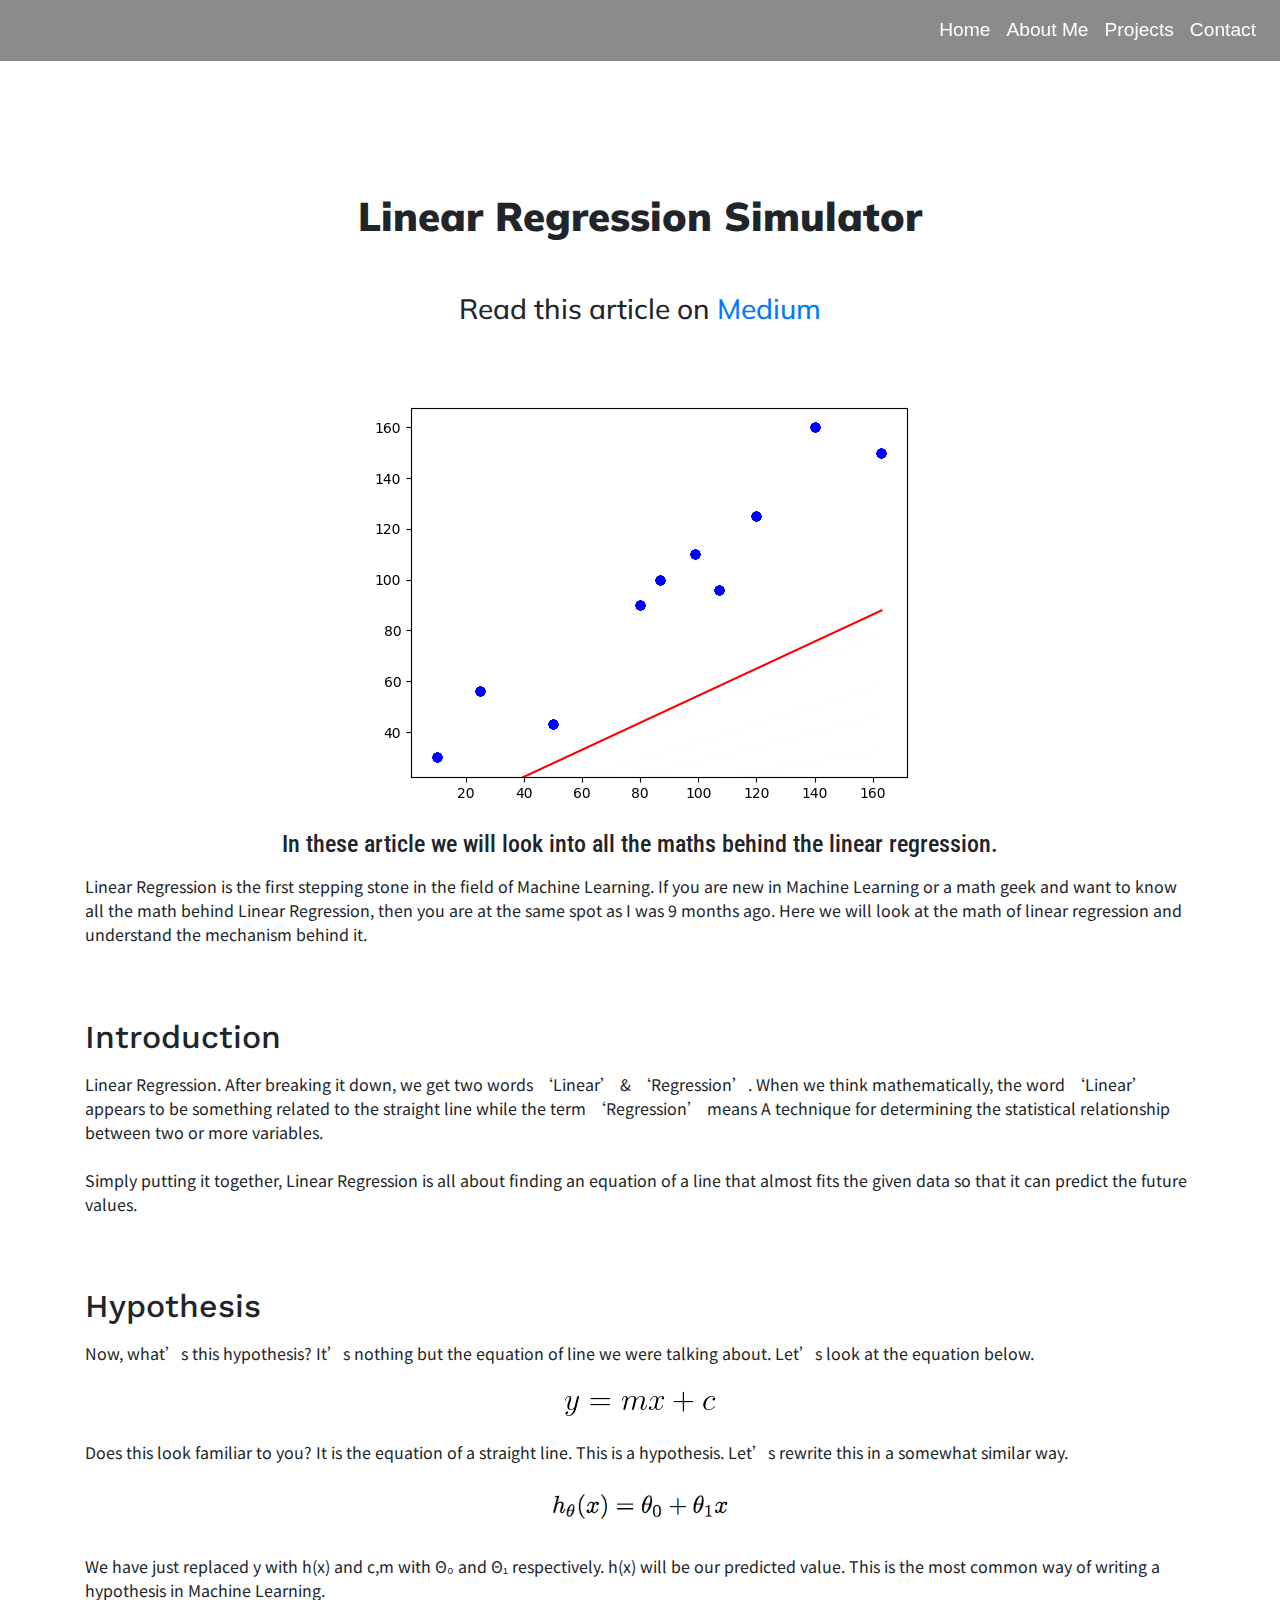
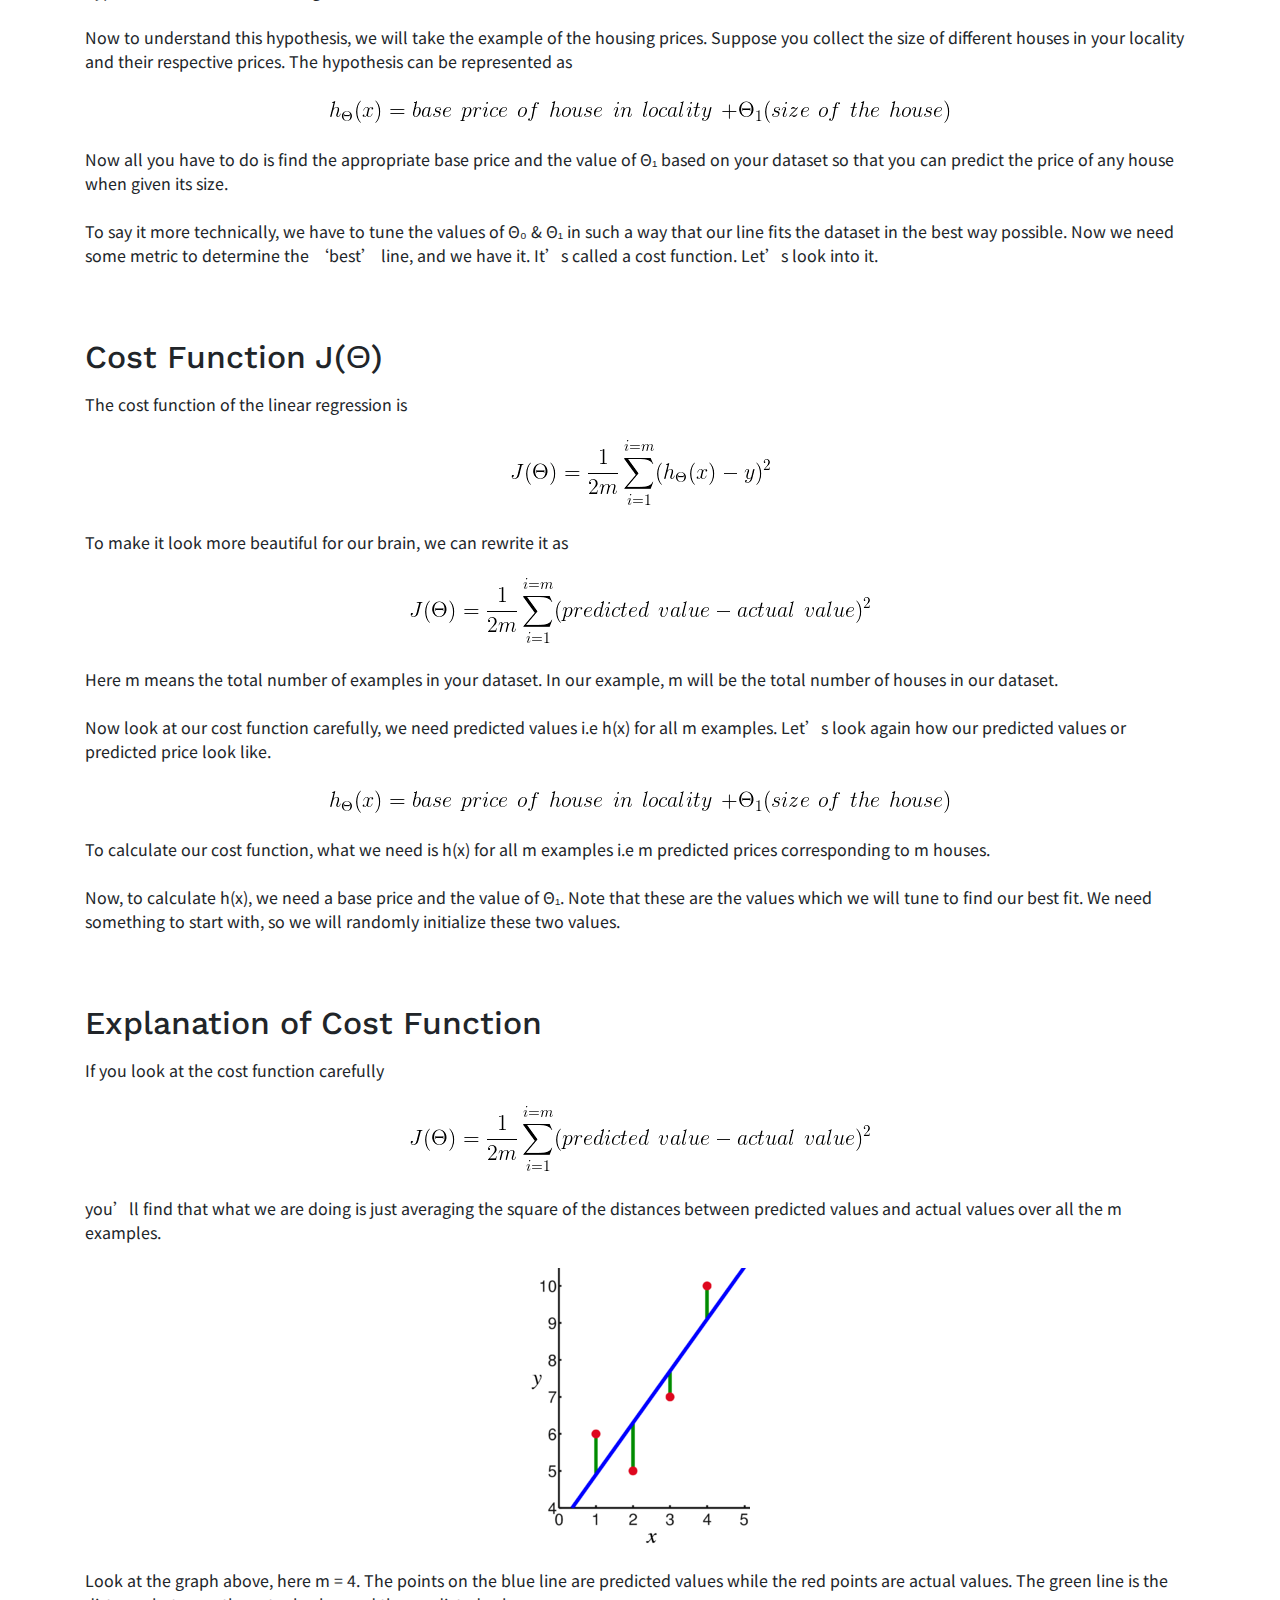
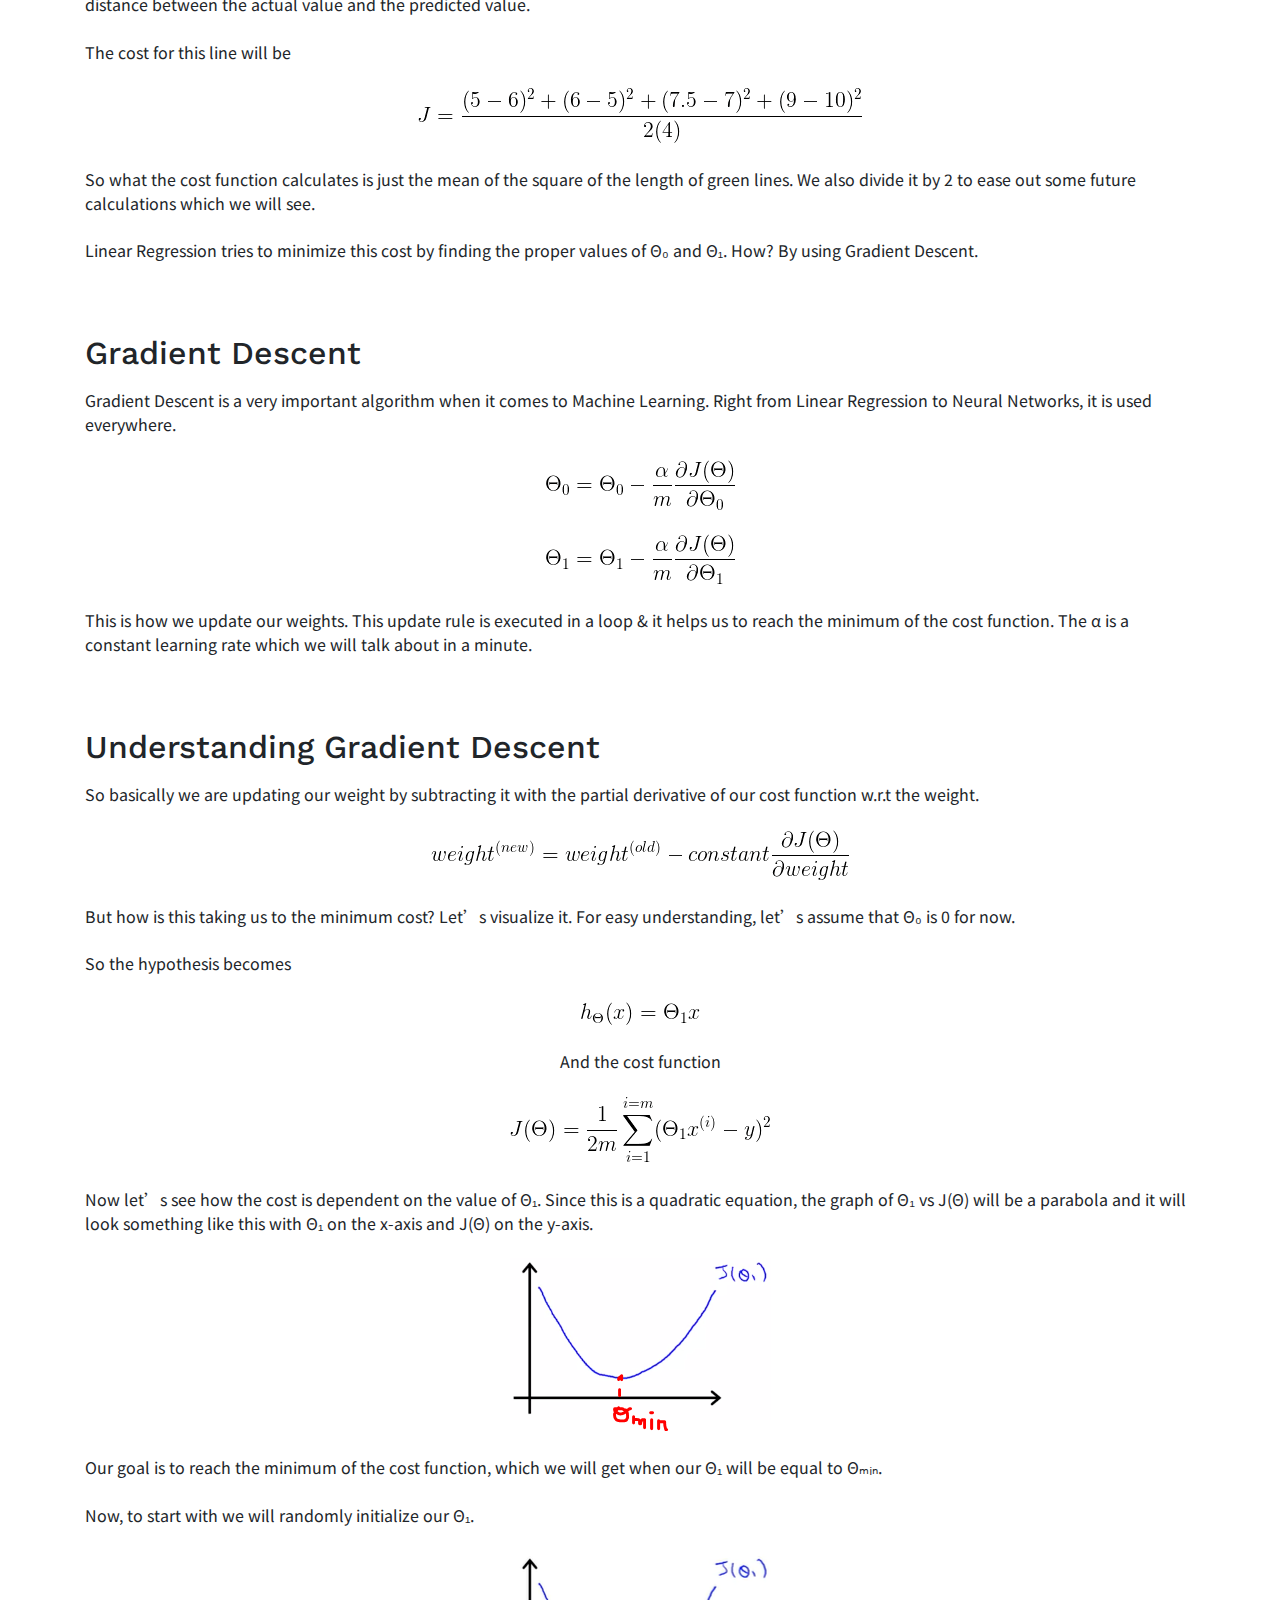
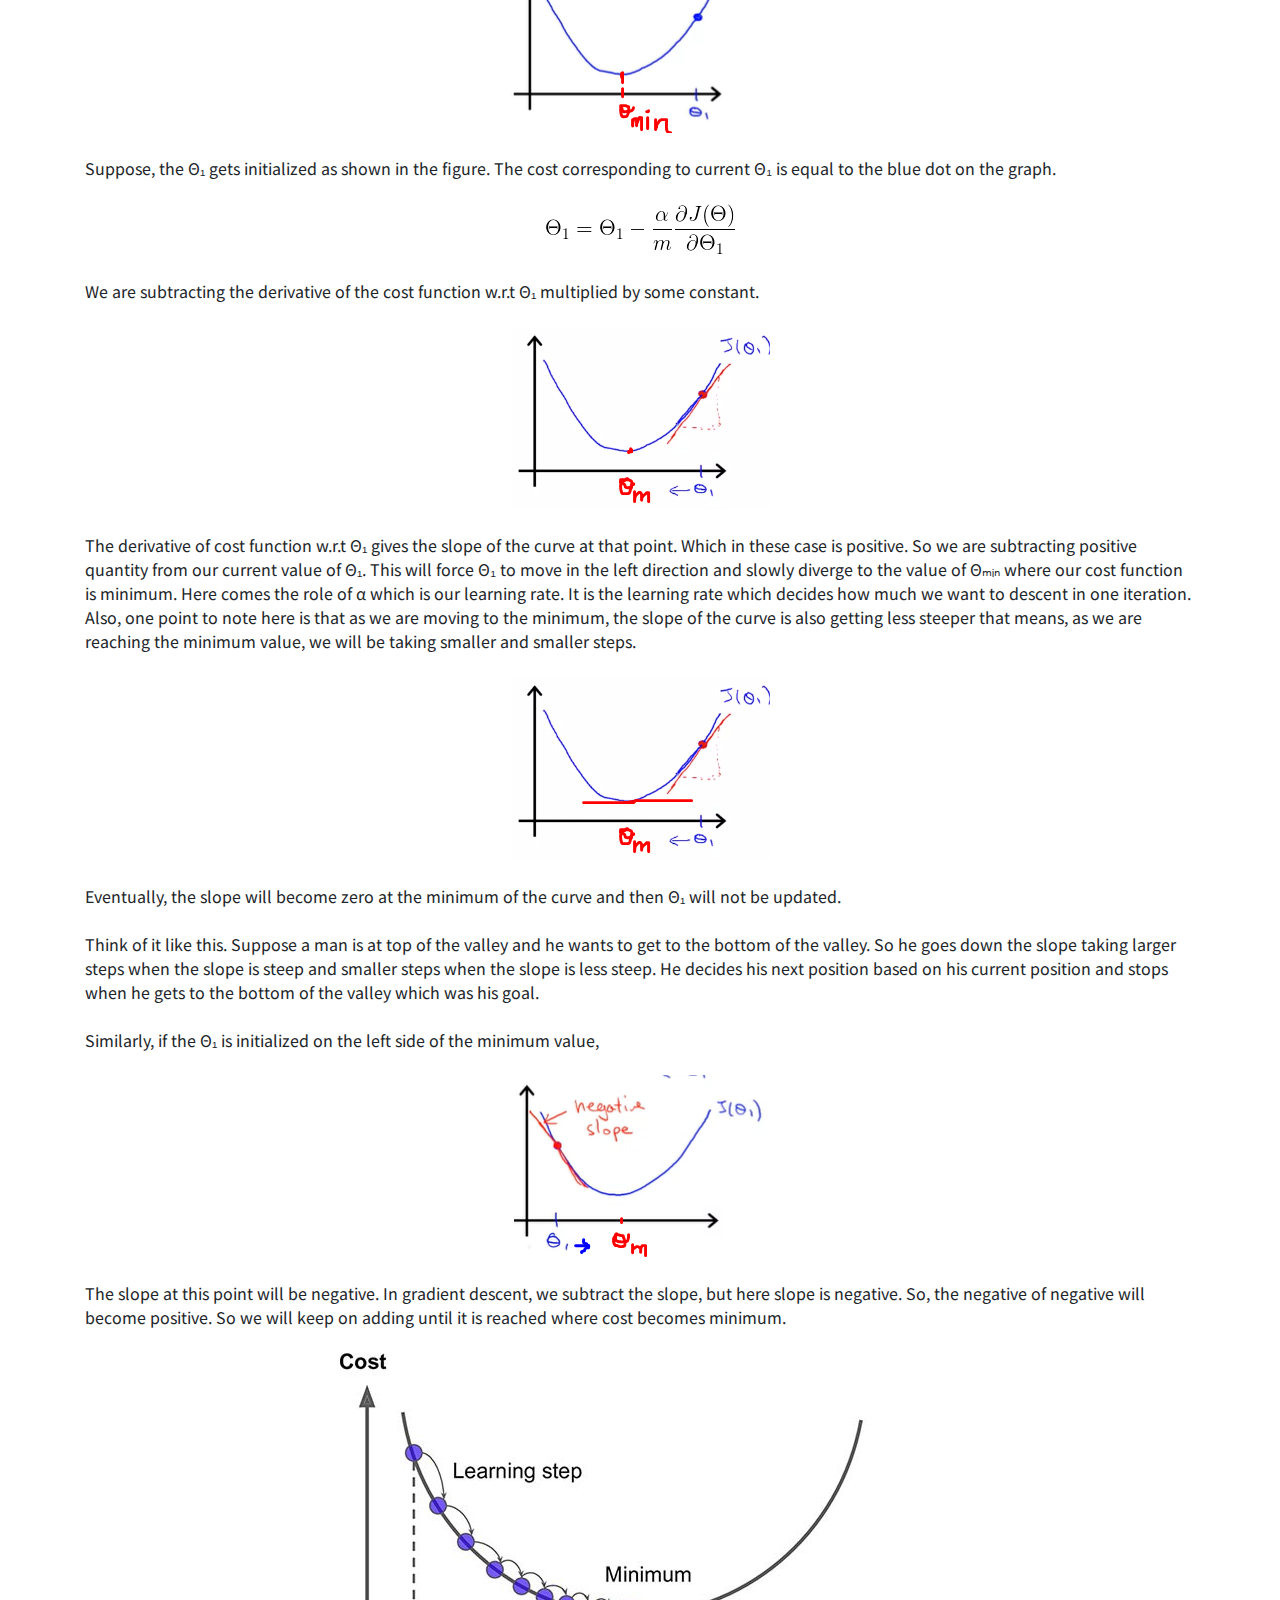
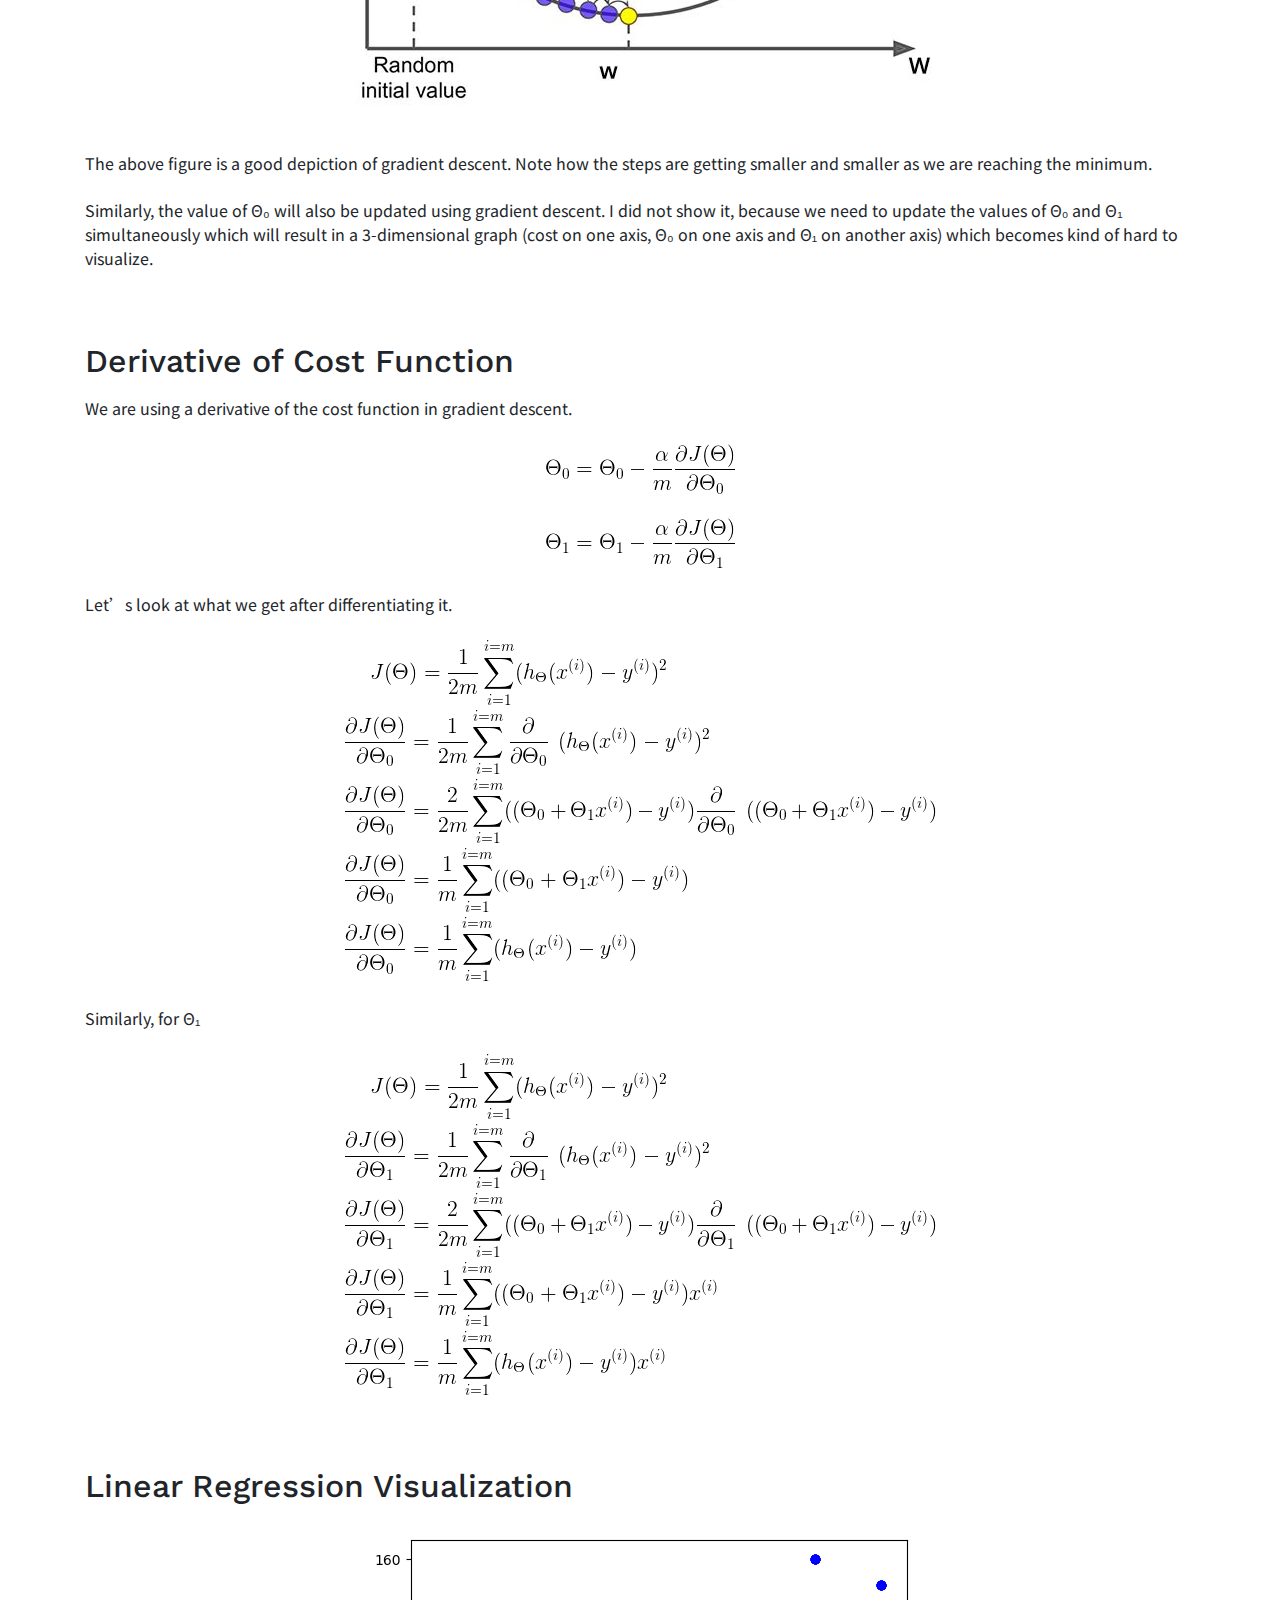
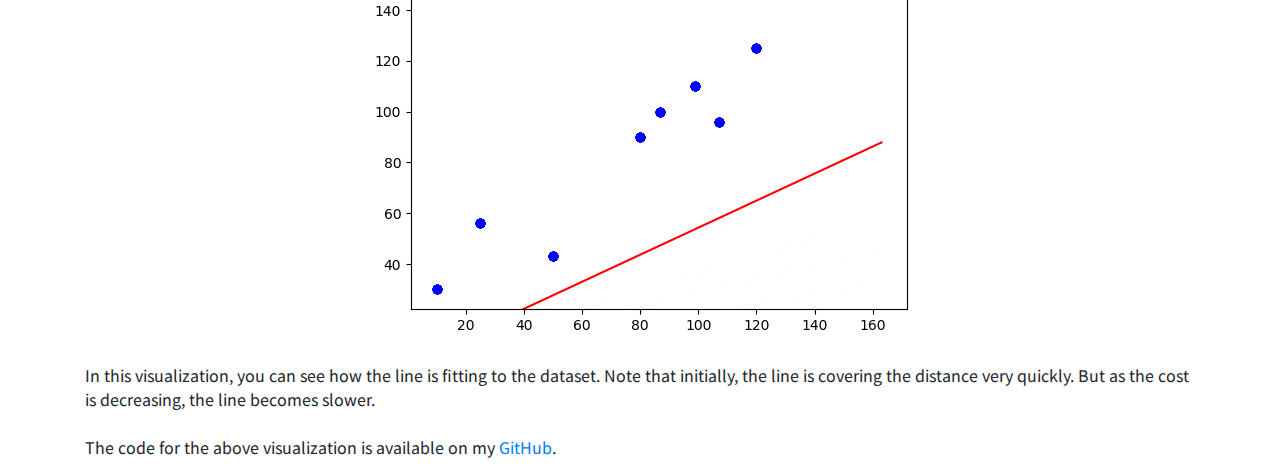
<file: linear_reg.html>
<!DOCTYPE html>
<html>
<head>
	<title>Linear Regression Simulator</title>
	<meta charset="utf-8">
    <meta name="viewport" content="width=device-width, initial-scale=1">
    <link rel="stylesheet" href="https://stackpath.bootstrapcdn.com/bootstrap/4.3.1/css/bootstrap.min.css" integrity="sha384-ggOyR0iXCbMQv3Xipma34MD+dH/1fQ784/j6cY/iJTQUOhcWr7x9JvoRxT2MZw1T" crossorigin="anonymous">
    <link rel="stylesheet" href="https://use.fontawesome.com/releases/v5.6.3/css/all.css" integrity="sha384-UHRtZLI+pbxtHCWp1t77Bi1L4ZtiqrqD80Kn4Z8NTSRyMA2Fd33n5dQ8lWUE00s/"
    <link href="https://fonts.googleapis.com/css?family=Lato:700&display=swap" rel="stylesheet">
    <link href="https://fonts.googleapis.com/css?family=Muli&display=swap" rel="stylesheet">
    <link href="https://fonts.googleapis.com/css?family=Encode+Sans+Expanded&display=swap" rel="stylesheet">
    <link href="https://fonts.googleapis.com/css?family=Roboto+Condensed&display=swap" rel="stylesheet">
    <link href="https://fonts.googleapis.com/css?family=Work+Sans:400,500&display=swap" rel="stylesheet">
    <link href="https://fonts.googleapis.com/css?family=Noto+Sans+HK&display=swap" rel="stylesheet">

    <style type="text/css">
    	.bg-dark{
    		background-color: #2b28288a!important;
    	}
    	.navbar-dark .navbar-nav .nav-link {
		    color: white;
		    font-family: 'Rubik', sans-serif;
		    font-size: 1.2em;

		}
		.heading{
			font-family: 'Work Sans', sans-serif;
			padding-top: 5%
		}
		.para{
			font-family: 'Noto Sans HK', sans-serif;
			padding-top: 0.7%

		}
    </style>

    <script async src="https://www.googletagmanager.com/gtag/js?id=UA-142114907-1"></script>
	<script>
	  window.dataLayer = window.dataLayer || [];
	  function gtag(){dataLayer.push(arguments);}
	  gtag('js', new Date());

	  gtag('config', 'UA-142114907-1');
	</script>
</head>
<body>
		<!-- NavBar -->
	<nav class="navbar navbar-expand-md navbar-dark bg-dark fixed-top">
	  <button class="navbar-toggler" type="button" data-toggle="collapse" data-target="#navbarSupportedContent" aria-controls="navbarSupportedContent" aria-expanded="false" aria-label="Toggle navigation">
	    <span class="navbar-toggler-icon"></span>
	  </button>

		<div class="collapse navbar-collapse" id="navbarSupportedContent">
		    <ul class="navbar-nav ml-auto">
		    	<li class="nav-item">
					<a class="nav-link" href="index.html#home">Home<span class="sr-only">(current)</span></a>
				</li>
				<li class="nav-item">
					<a class="nav-link" href="index.html#aboutme">About Me</a>
				</li>
				<li class="nav-item">
					<a class="nav-link" href="index.html#projects">Projects</a>
				</li>
				<li class="nav-item">
					<a class="nav-link" href="index.html#contact">Contact</a>
				</li>
		    </ul>
		</div>
	</nav>

	<div class="container" style="padding-top: 15%; text-align: center; font-family: 'Muli', sans-serif; ">
		<h1 style="font-weight: 1000">
			Linear Regression Simulator
		</h1>

		<h3 style="padding-top: 4%">Read this article on <a href="https://towardsdatascience.com/everything-you-need-to-know-about-linear-regression-b791e8f4bd7a">Medium</a></h3>

		<img src="img/sim.gif" class="img-fluid float-none" style="padding-top: 5%">

		<h4 style="padding-top: 2%; font-family: 'Roboto Condensed', sans-serif;">
			In these article we will look into all the maths behind the linear regression.
		</h4>
	</div>

	<div class="container">
		<p class="para">Linear Regression is the first stepping stone in the field of Machine Learning. If you are new in Machine Learning or a math geek and want to know all the math behind Linear Regression, then you are at the same spot as I was 9 months ago. Here we will look at the math of linear regression and understand the mechanism behind it.</p>

		<h2 class="heading">
			Introduction
		</h2>

		<p class="para">
			Linear Regression. After breaking it down, we get two words ‘Linear’ & ‘Regression’. When we think mathematically, the word ‘Linear’ appears to be something related to the straight line while the term ‘Regression’ means A technique for determining the statistical relationship between two or more variables.
		</p>

		<p class="para">
			Simply putting it together, Linear Regression is all about finding an equation of a line that almost fits the given data so that it can predict the future values.
		</p>

		<h2 class="heading">
			Hypothesis
		</h2>

		<p class="para">
			Now, what’s this hypothesis? It’s nothing but the equation of line we were talking about. Let’s look at the equation below.
		</p>

		<p class="para"style="text-align: center;">
			<img class= "img-fluid float-none" class="img-fluid float-none" src="img/y.png">
		</p>

		<p class="para">
			Does this look familiar to you? It is the equation of a straight line. This is a hypothesis. Let’s rewrite this in a somewhat similar way.
		</p>
		<p class="para img-fluid float-none" style="text-align: center;">
			<img class= "img-fluid float-none" src="img/h.png">
		</p>

		<p class="para">
			We have just replaced y with h(x) and c,m with Θ₀ and Θ₁ respectively. h(x) will be our predicted value. This is the most common way of writing a hypothesis in Machine Learning.
		</p>

		<p class="para">
			Now to understand this hypothesis, we will take the example of the housing prices. Suppose you collect the size of different houses in your locality and their respective prices. The hypothesis can be represented as
		</p>

		<p class="para img-fluid float-none" style="text-align: center;">
			<img class= "img-fluid float-none" src="img/home.png">
		</p>

		<p class="para">
			Now all you have to do is find the appropriate base price and the value of Θ₁ based on your dataset so that you can predict the price of any house when given its size.
		</p>
		<p class="para">
			To say it more technically, we have to tune the values of Θ₀ & Θ₁ in such a way that our line fits the dataset in the best way possible. Now we need some metric to determine the ‘best’ line, and we have it. It’s called a cost function. Let’s look into it.
		</p>

		<h2 class="heading">
			Cost Function J(Θ)
		</h2>

		<p class="para">
			The cost function of the linear regression is
		</p>
		<p class="para img-fluid float-none" style="text-align: center;">
			<img class= "img-fluid float-none" src="img/cost.png">
		</p>
		<p class="para">
			To make it look more beautiful for our brain, we can rewrite it as
		</p>
		<p class="para img-fluid float-none" style="text-align: center;">
			<img class= "img-fluid float-none" src="img/cost_sim.png">
		</p>
		<p class="para">
			Here m means the total number of examples in your dataset. In our example, m will be the total number of houses in our dataset.
		</p>
		<p class="para">
			Now look at our cost function carefully, we need predicted values i.e h(x) for all m examples. Let’s look again how our predicted values or predicted price look like.
		</p>
		<p class="para img-fluid float-none" style="text-align: center;">
			<img class= "img-fluid float-none" src="img/home.png">
		</p>
		<p class="para">
			To calculate our cost function, what we need is h(x) for all m examples i.e m predicted prices corresponding to m houses.
		</p>
		<p class="para">
			Now, to calculate h(x), we need a base price and the value of Θ₁. Note that these are the values which we will tune to find our best fit. We need something to start with, so we will randomly initialize these two values.
		</p>

		<h2 class="heading">
			Explanation of Cost Function
		</h2>
		<p class="para">
			If you look at the cost function carefully
		</p>
		<p class="para img-fluid float-none" style="text-align: center;">
			<img class= "img-fluid float-none" src="img/cost_sim.png">
		</p>
		<p class="para">
			you’ll find that what we are doing is just averaging the square of the distances between predicted values and actual values over all the m examples.
		</p>
		<p class="para img-fluid float-none" style="text-align: center;">
			<img class= "img-fluid float-none" src="img/graph.png">
		</p>
		<p class="para">
			Look at the graph above, here m = 4. The points on the blue line are predicted values while the red points are actual values. The green line is the distance between the actual value and the predicted value.
		</p>
		<p class="para">
			The cost for this line will be
		</p>
		<p class="para img-fluid float-none" style="text-align: center;">
			<img class= "img-fluid float-none" src="img/cost_solve.png">
		</p>
		<p class="para">
			So what the cost function calculates is just the mean of the square of the length of green lines. We also divide it by 2 to ease out some future calculations which we will see.
		</p>
		<p class="para">
			Linear Regression tries to minimize this cost by finding the proper values of Θ₀ and Θ₁. How? By using Gradient Descent.
		</p>
		<h2 class="heading">
			Gradient Descent
		</h2>
		<p class="para">
			Gradient Descent is a very important algorithm when it comes to Machine Learning. Right from Linear Regression to Neural Networks, it is used everywhere.
		</p>
		<p class="para img-fluid float-none" style="text-align: center;">
			<img class= "img-fluid float-none" src="img/grad_0.png">
		</p>
		<p class="para img-fluid float-none" style="text-align: center;">
			<img class= "img-fluid float-none" src="img/grad_1.png">
		</p>
		<p class="para">
			This is how we update our weights. This update rule is executed in a loop & it helps us to reach the minimum of the cost function. The α is a constant learning rate which we will talk about in a minute.
		</p>
		<h2 class="heading">
			Understanding Gradient Descent
		</h2>
		<p class="para">
			So basically we are updating our weight by subtracting it with the partial derivative of our cost function w.r.t the weight.
		</p>
		<p class="para img-fluid float-none" style="text-align: center;">
			<img class= "img-fluid float-none" src="img/grad_weight.png">
		</p>
		<p class="para">
			But how is this taking us to the minimum cost? Let’s visualize it. For easy understanding, let’s assume that Θ₀ is 0 for now.
		</p>
		<p class="para">
			So the hypothesis becomes
		</p>
		<p class="para img-fluid float-none" style="text-align: center;">
			<img class= "img-fluid float-none" src="img/theta1_hypo.png">
		</p>
		<p class="para img-fluid float-none" style="text-align: center;">
			And the cost function
		</p>
		<p class="para img-fluid float-none" style="text-align: center;">
			<img class= "img-fluid float-none" src="img/theta1_cost.png">
		</p>
		<p class="para">
			Now let’s see how the cost is dependent on the value of Θ₁. Since this is a quadratic equation, the graph of Θ₁ vs J(Θ) will be a parabola and it will look something like this with Θ₁ on the x-axis and J(Θ) on the y-axis.
		</p>
		<p class="para img-fluid float-none" style="text-align: center;">
			<img class= "img-fluid float-none" src="img/gradgraph_0.png">
		</p>
		<p class="para">
			Our goal is to reach the minimum of the cost function, which we will get when our Θ₁ will be equal to Θₘᵢₙ.
		</p>
		<p class="para">
			Now, to start with we will randomly initialize our Θ₁.
		</p>
		<p class="para img-fluid float-none" style="text-align: center;">
			<img class= "img-fluid float-none" src="img/gradgraph_1.png">
		</p>
		<p class="para">
			Suppose, the Θ₁ gets initialized as shown in the figure. The cost corresponding to current Θ₁ is equal to the blue dot on the graph.
		</p>
		<p class="para img-fluid float-none" style="text-align: center;">
			<img class= "img-fluid float-none" src="img/grad_1.png">
		</p>
		<p class="para">
			We are subtracting the derivative of the cost function w.r.t Θ₁ multiplied by some constant.
		</p>
		<p class="para img-fluid float-none" style="text-align: center;">
			<img class= "img-fluid float-none" src="img/gradgraph_2.png">
		</p>
		<p class="para">
			The derivative of cost function w.r.t Θ₁ gives the slope of the curve at that point. Which in these case is positive. So we are subtracting positive quantity from our current value of Θ₁. This will force Θ₁ to move in the left direction and slowly diverge to the value of Θₘᵢₙ where our cost function is minimum. Here comes the role of α which is our learning rate. It is the learning rate which decides how much we want to descent in one iteration. Also, one point to note here is that as we are moving to the minimum, the slope of the curve is also getting less steeper that means, as we are reaching the minimum value, we will be taking smaller and smaller steps.
		</p>
		<p class="para img-fluid float-none" style="text-align: center;">
			<img class= "img-fluid float-none" src="img/gradgraph_3.png">
		</p>
		<p class="para">
			Eventually, the slope will become zero at the minimum of the curve and then Θ₁ will not be updated.
		</p>
		<p class="para">
			Think of it like this. Suppose a man is at top of the valley and he wants to get to the bottom of the valley. So he goes down the slope taking larger steps when the slope is steep and smaller steps when the slope is less steep. He decides his next position based on his current position and stops when he gets to the bottom of the valley which was his goal.
		</p>
		<p class="para">
			Similarly, if the Θ₁ is initialized on the left side of the minimum value,
		</p>
		<p class="para img-fluid float-none" style="text-align: center;">
			<img class= "img-fluid float-none" src="img/gradgraph_4.png">
		</p>
		<p class="para">
			The slope at this point will be negative. In gradient descent, we subtract the slope, but here slope is negative. So, the negative of negative will become positive. So we will keep on adding until it is reached where cost becomes minimum.
		</p>
		<p class="para img-fluid float-none" style="text-align: center;">
			<img class= "img-fluid float-none" src="img/gradient_descent.jpg">
		</p>
		<p class="para">
			The above figure is a good depiction of gradient descent. Note how the steps are getting smaller and smaller as we are reaching the minimum.
		</p>
		<p class="para">
			Similarly, the value of Θ₀ will also be updated using gradient descent. I did not show it, because we need to update the values of Θ₀ and Θ₁ simultaneously which will result in a 3-dimensional graph (cost on one axis, Θ₀ on one axis and Θ₁ on another axis) which becomes kind of hard to visualize.
		</p>
		<h2 class="heading">
			Derivative of Cost Function
		</h2>
		<p class="para">
			We are using a derivative of the cost function in gradient descent.
		</p>
		<p class="para img-fluid float-none" style="text-align: center;">
			<img class= "img-fluid float-none" src="img/grad_0.png">
		</p>
		<p class="para img-fluid float-none" style="text-align: center;">
			<img class= "img-fluid float-none" src="img/grad_1.png">
		</p>
		<p class="para">
			Let’s look at what we get after differentiating it.
		</p>
		<p class="para img-fluid float-none" style="text-align: center;">
			<img class= "img-fluid float-none" src="img/graddiff_0.png">
		</p>
		<p class="para">
			Similarly, for Θ₁
		</p>
		<p class="para img-fluid float-none" style="text-align: center;">
			<img class= "img-fluid float-none" src="img/graddiff_1.png">
		</p>
		<h2 class="heading">
			Linear Regression Visualization
		</h2>
		<p class="para" style="text-align: center;">
			<img class= "img-fluid float-none" src="img/sim.gif">
		</p>
		<p class="para">
			In this visualization, you can see how the line is fitting to the dataset. Note that initially, the line is covering the distance very quickly. But as the cost is decreasing, the line becomes slower.
		</p>
		<p class="para">
			The code for the above visualization is available on my <a href="https://github.com/sushantPatrikar/Linear-Regression-Simulator">GitHub</a>.
		</p>

	</div>

</body>
</html>
</file>
